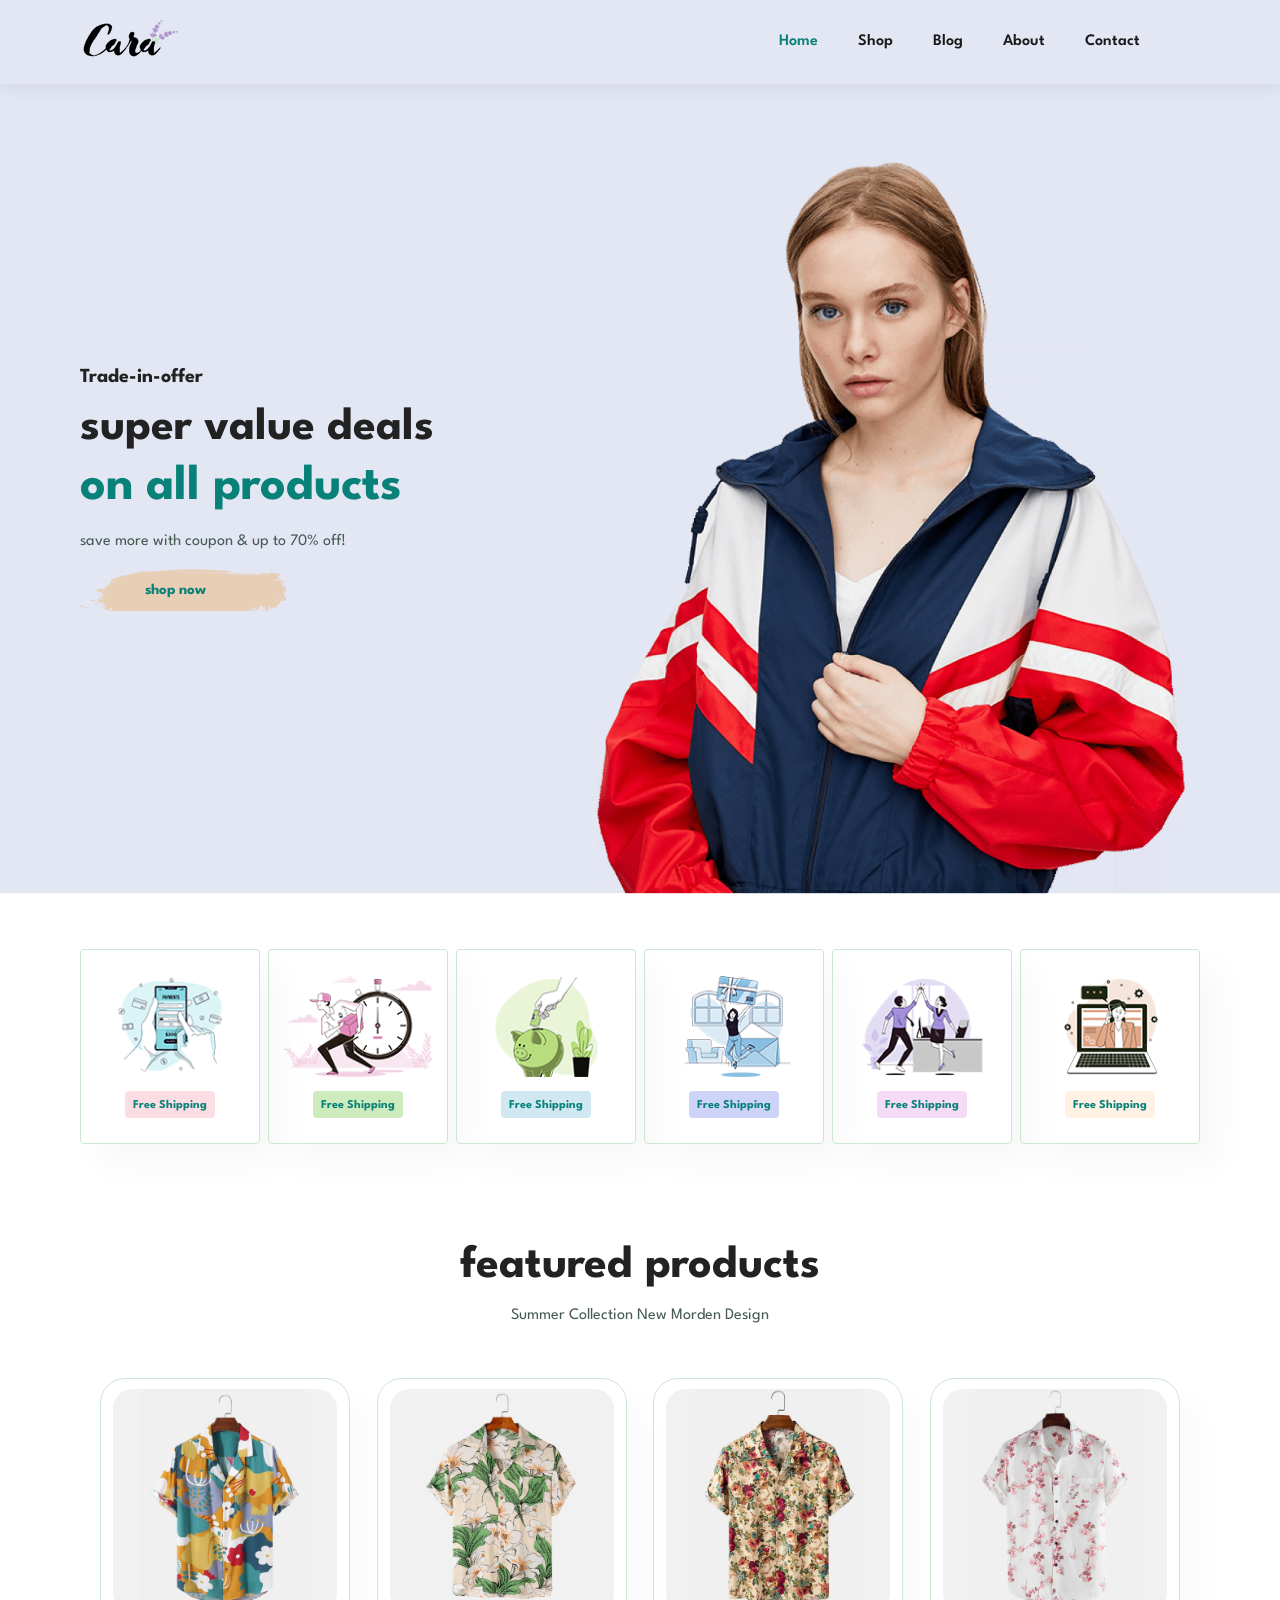
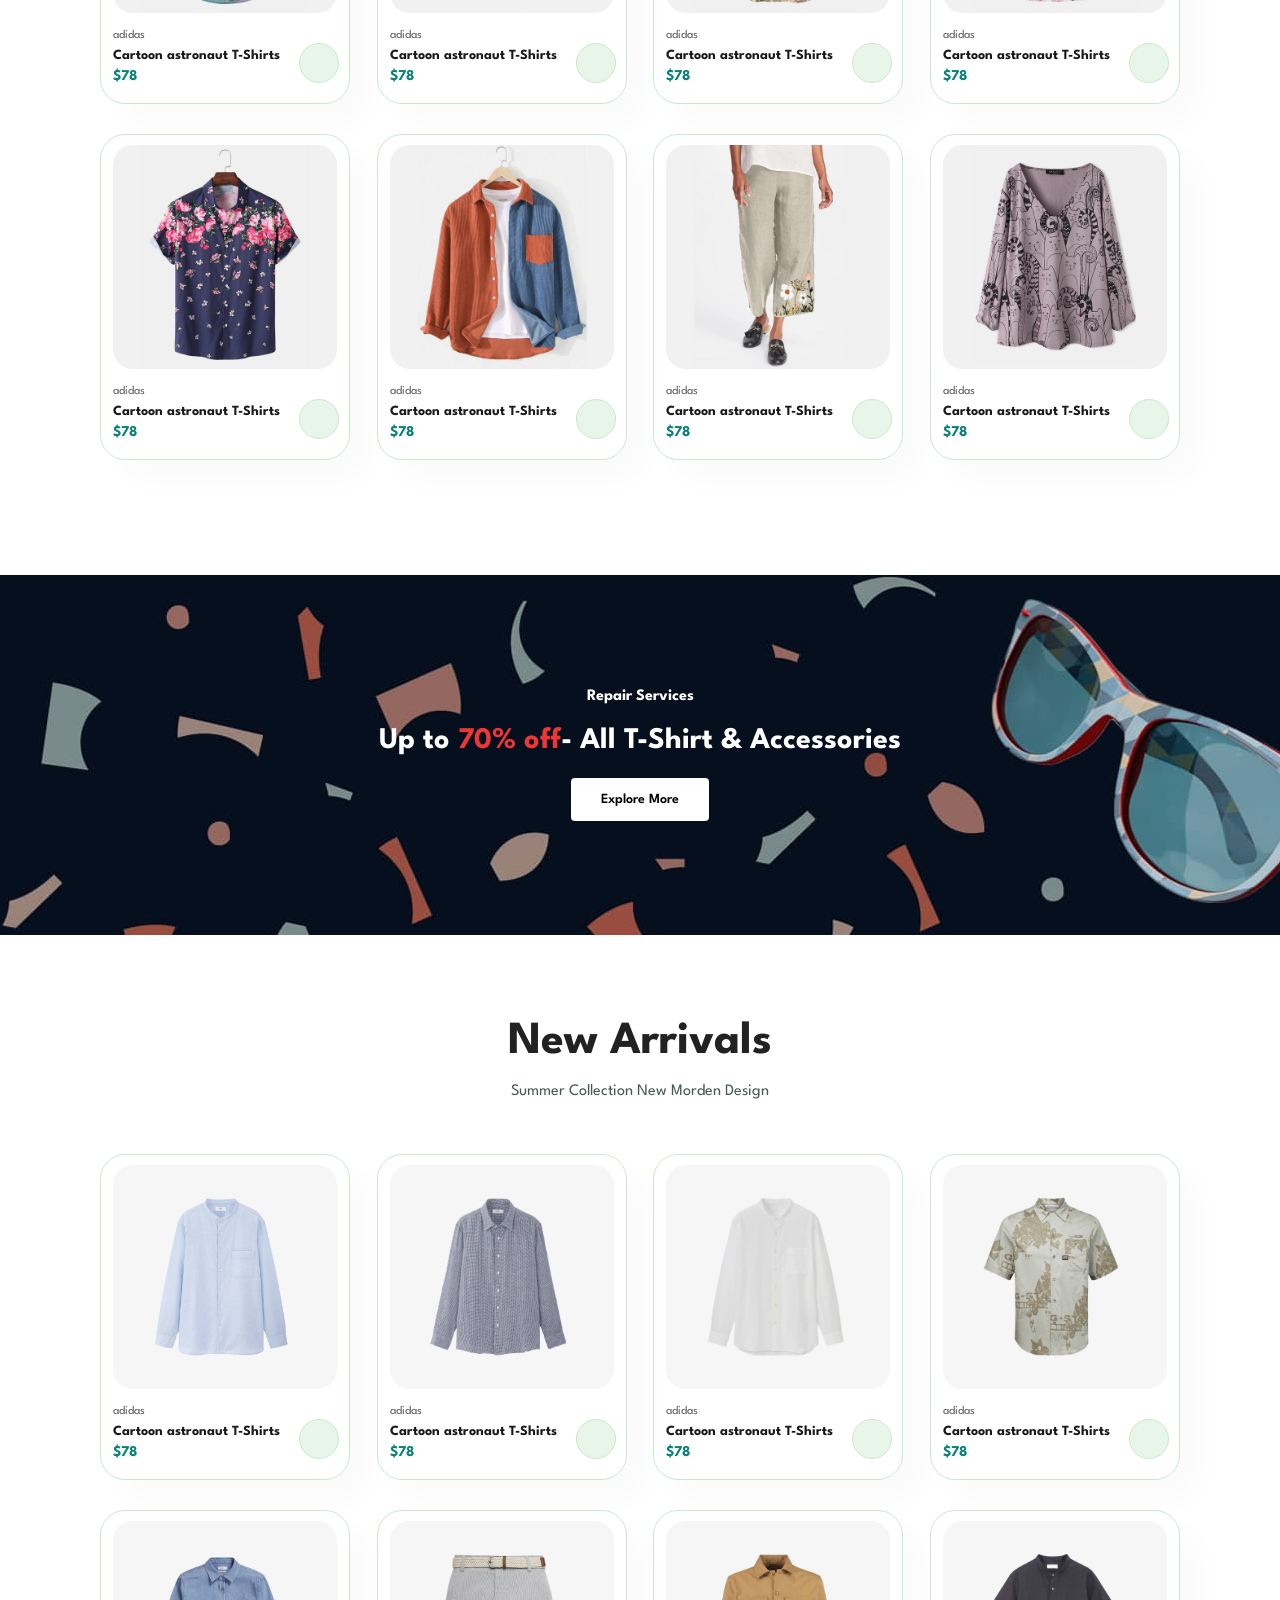
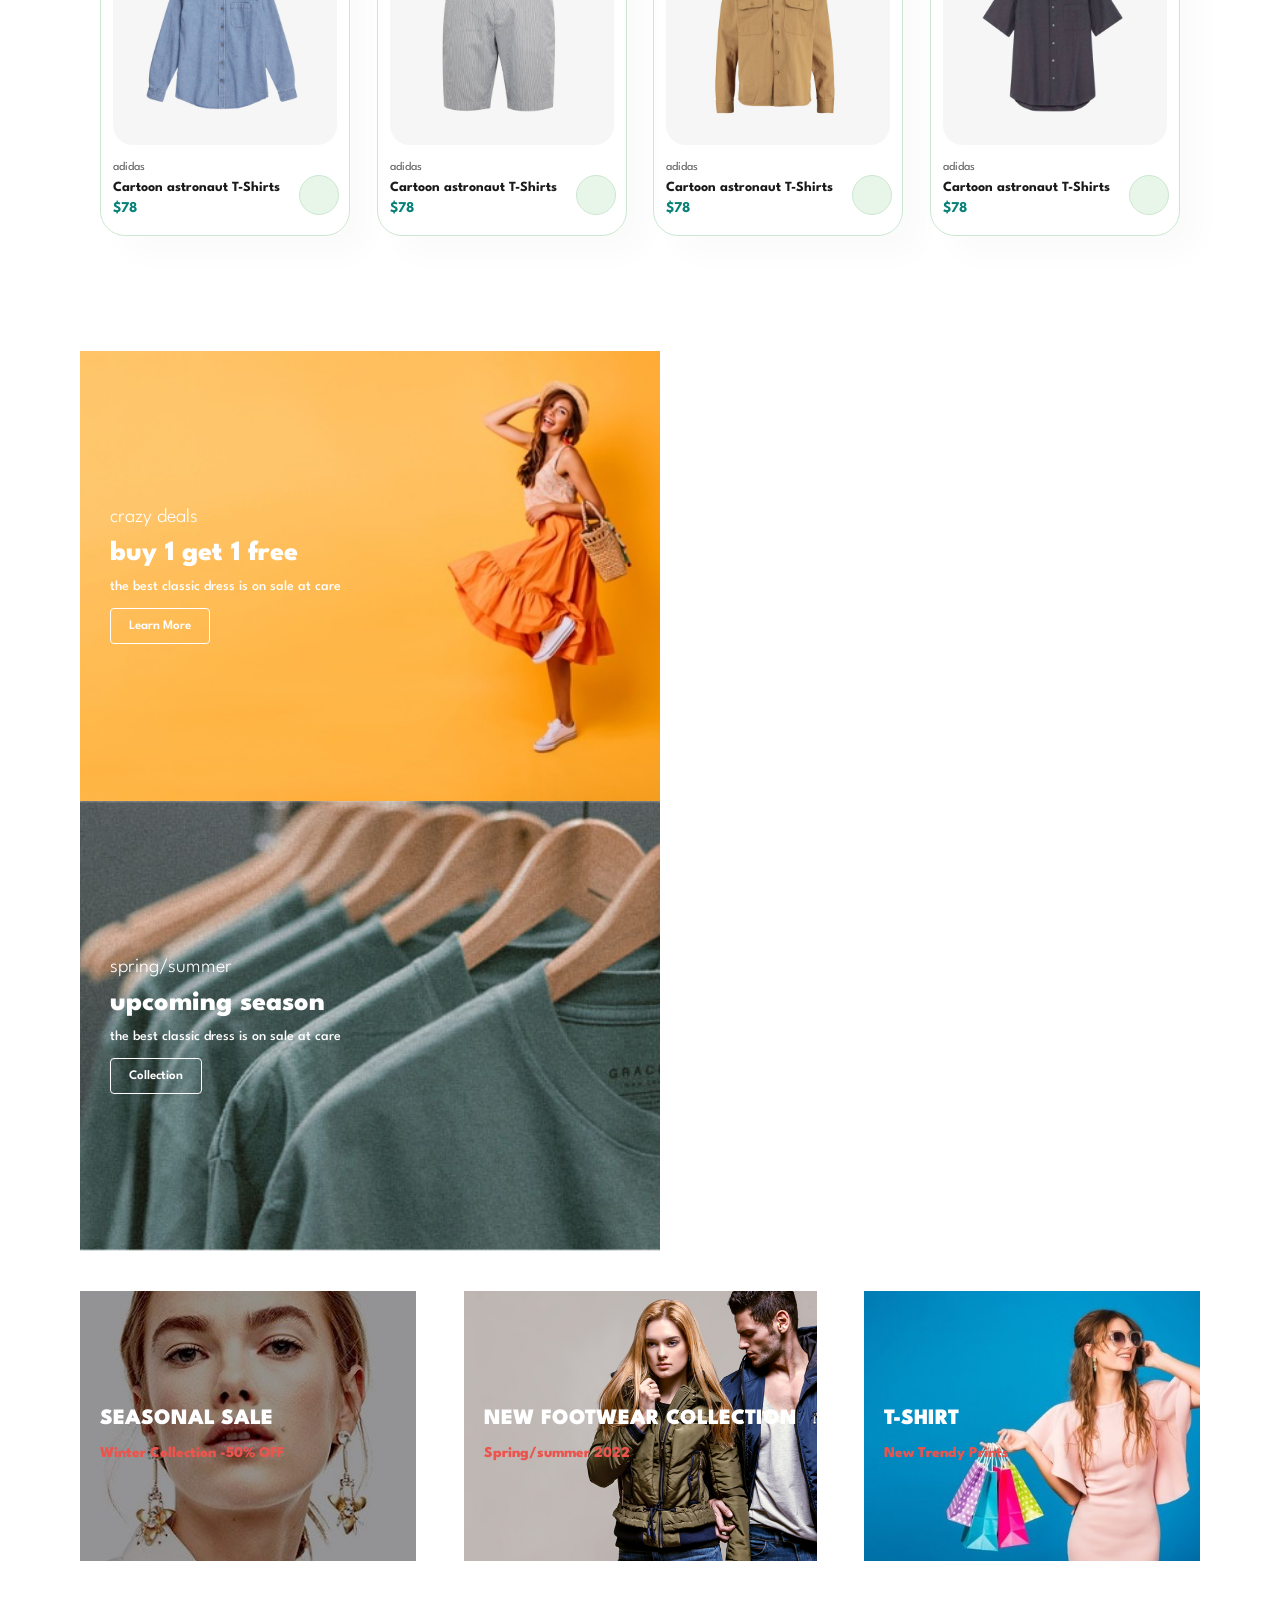
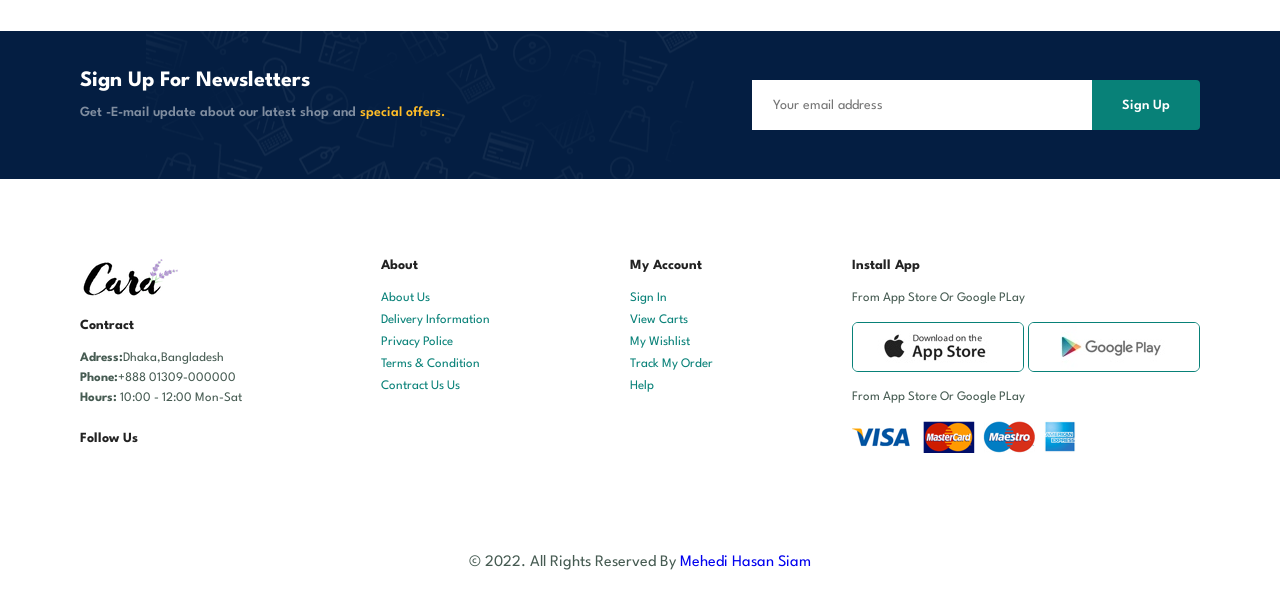
<file: index.html>
<!DOCTYPE html>
<html lang="en">
  
<head>
  <meta charset="UTF-8" />
  <meta http-equiv="X-UA-Compatible" content="IE=edge" />
  <meta name="viewport" content="width=device-width, initial-scale=1.0" />
  <title>E-commerce Website</title>
  <!--CSS LINK-->
  <link rel="stylesheet" href="style.css" />
  <!--RESPONSIVE  LINK-->
  <link rel="stylesheet" href="responsive.css" />

  <!--FONT AWESOME LINK-->
  <link rel="stylesheet" href="https://unicons.iconscout.com/release/v4.0.0/css/line.css" />
</head>

<body>
  <header id="header">       
    <div class="header--logo">
      <a href="#"><img src="img/logo.png" alt="logo-images" /></a>
    </div>

    <div>
      <ul id="navbar">
        <li><a class="active" href="index.html">Home</a></li>
        <li><a href="shop.html">Shop</a></li>
        <li><a href="blog.html">Blog</a></li>
        <li><a href="about.html">About</a></li>
        <li><a href="contact.html">Contact</a></li>
        <li>
          <a id="lg-bag" href="cart.html">
            <i class="uil uil-shopping-bag"></i>
          </a>
        </li>

        <a id="close" href="#"><i class="uil uil-times"></i> </a>
      </ul>
    </div>

    <div id="mobile">
      <a href="cart.html"> <i class="uil uil-shopping-bag"></i> </a>
      <i id="bar" class="uil uil-align-right"></i>
    </div>
  </header>

  <main>
    <section id="hero">
      <h4>Trade-in-offer</h4>
      <h2>super value deals</h2>
      <h1>on all products</h1>
      <p>save more with coupon & up to 70% off!</p>
      <button type="button">shop now</button>
    </section>

    <section id="feature" class="section-p1">
      <div class="fe-box">
        <img src="img/features/f1.png" alt="feature images" />
        <h6>Free Shipping</h6> 
      </div>

      <div class="fe-box">
        <img src="img/features/f2.png" alt="feature images" />
        <h6>Free Shipping</h6>
      </div>

      <div class="fe-box">
        <img src="img/features/f3.png" alt="feature images" />
        <h6>Free Shipping</h6>
      </div>

      <div class="fe-box">
        <img src="img/features/f4.png" alt="feature images" />
        <h6>Free Shipping</h6>
      </div>

      <div class="fe-box">
        <img src="img/features/f5.png" alt="feature images" />
        <h6>Free Shipping</h6>
      </div>

      <div class="fe-box">
        <img src="img/features/f6.png" alt="feature images" />
        <h6>Free Shipping</h6>
      </div>
    </section>

    <section id="product1" class="section-p1">
      <h2>featured products</h2>
      <p>Summer Collection New Morden Design</p>
      <div class="pro-container">
        <div class="pro">
          <img src="img/products/f1.jpg" alt="product images" />

          <div class="des">
            <span>adidas</span>
            <h5>Cartoon astronaut T-Shirts</h5>

            <div class="star">
              <i class="uil uil-star"></i>
              <i class="uil uil-star"></i>
              <i class="uil uil-star"></i>
              <i class="uil uil-star"></i>
              <i class="uil uil-star"></i>
            </div>

            <h4>$78</h4>
          </div>

          <a href="#"> <i class="uil uil-shopping-cart-alt cart"></i> </a>
        </div>

        <div class="pro">
          <img src="img/products/f2.jpg" alt="product images" />

          <div class="des">
            <span>adidas</span>
            <h5>Cartoon astronaut T-Shirts</h5>

            <div class="star">
              <i class="uil uil-star"></i>
              <i class="uil uil-star"></i>
              <i class="uil uil-star"></i>
              <i class="uil uil-star"></i>
              <i class="uil uil-star"></i>
            </div>

            <h4>$78</h4>
          </div>

          <a href="#"> <i class="uil uil-shopping-cart-alt cart"></i> </a>
        </div>

        <div class="pro">
          <img src="img/products/f3.jpg" alt="product images" />

          <div class="des">
            <span>adidas</span>
            <h5>Cartoon astronaut T-Shirts</h5>

            <div class="star">
              <i class="uil uil-star"></i>
              <i class="uil uil-star"></i>
              <i class="uil uil-star"></i>
              <i class="uil uil-star"></i>
              <i class="uil uil-star"></i>
            </div>

            <h4>$78</h4>
          </div>

          <a href="#"> <i class="uil uil-shopping-cart-alt cart"></i> </a>
        </div>

        <div class="pro">
          <img src="img/products/f4.jpg" alt="product images" />

          <div class="des">
            <span>adidas</span>
            <h5>Cartoon astronaut T-Shirts</h5>

            <div class="star">
              <i class="uil uil-star"></i>
              <i class="uil uil-star"></i>
              <i class="uil uil-star"></i>
              <i class="uil uil-star"></i>
              <i class="uil uil-star"></i>
            </div>

            <h4>$78</h4>
          </div>

          <a href="#"> <i class="uil uil-shopping-cart-alt cart"></i> </a>
        </div>

        <div class="pro">
          <img src="img/products/f5.jpg" alt="product images" />

          <div class="des">
            <span>adidas</span>
            <h5>Cartoon astronaut T-Shirts</h5>

            <div class="star">
              <i class="uil uil-star"></i>
              <i class="uil uil-star"></i>
              <i class="uil uil-star"></i>
              <i class="uil uil-star"></i>
              <i class="uil uil-star"></i>
            </div>

            <h4>$78</h4>
          </div>

          <a href="#"> <i class="uil uil-shopping-cart-alt cart"></i> </a>
        </div>

        <div class="pro">
          <img src="img/products/f6.jpg" alt="product images" />

          <div class="des">
            <span>adidas</span>
            <h5>Cartoon astronaut T-Shirts</h5>

            <div class="star">
              <i class="uil uil-star"></i>
              <i class="uil uil-star"></i>
              <i class="uil uil-star"></i>
              <i class="uil uil-star"></i>
              <i class="uil uil-star"></i>
            </div>

            <h4>$78</h4>
          </div>

          <a href="#"> <i class="uil uil-shopping-cart-alt cart"></i> </a>
        </div>

        <div class="pro">
          <img src="img/products/f7.jpg" alt="product images" />

          <div class="des">
            <span>adidas</span>
            <h5>Cartoon astronaut T-Shirts</h5>

            <div class="star">
              <i class="uil uil-star"></i>
              <i class="uil uil-star"></i>
              <i class="uil uil-star"></i>
              <i class="uil uil-star"></i>
              <i class="uil uil-star"></i>
            </div>

            <h4>$78</h4>
          </div>

          <a href="#"> <i class="uil uil-shopping-cart-alt cart"></i> </a>
        </div>

        <div class="pro">
          <img src="img/products/f8.jpg" alt="product images" />

          <div class="des">
            <span>adidas</span>
            <h5>Cartoon astronaut T-Shirts</h5>

            <div class="star">
              <i class="uil uil-star"></i>
              <i class="uil uil-star"></i>
              <i class="uil uil-star"></i>
              <i class="uil uil-star"></i>
              <i class="uil uil-star"></i>
            </div>

            <h4>$78</h4>
          </div>

          <a href="#"> <i class="uil uil-shopping-cart-alt cart"></i> </a>
        </div>
      </div>
    </section>

    <section id="banner" class="section-m1">
      <h4>Repair Services</h4>
      <h2>Up to <span>70% off</span>- All T-Shirt & Accessories</h2>
      <button type="button" class="normal">Explore More</button>
    </section>

    <section id="product1" class="section-p1">
      <h2>New Arrivals</h2>
      <p>Summer Collection New Morden Design</p>
      <div class="pro-container">
        <div class="pro">
          <img src="img/products/n1.jpg" alt="product images" />

          <div class="des">
            <span>adidas</span>
            <h5>Cartoon astronaut T-Shirts</h5>

            <div class="star">
              <i class="uil uil-star"></i>
              <i class="uil uil-star"></i>
              <i class="uil uil-star"></i>
              <i class="uil uil-star"></i>
              <i class="uil uil-star"></i>
            </div>

            <h4>$78</h4>
          </div>

          <a href="#"> <i class="uil uil-shopping-cart-alt cart"></i> </a>
        </div>

        <div class="pro">
          <img src="img/products/n2.jpg" alt="product images" />

          <div class="des">
            <span>adidas</span>
            <h5>Cartoon astronaut T-Shirts</h5>

            <div class="star">
              <i class="uil uil-star"></i>
              <i class="uil uil-star"></i>
              <i class="uil uil-star"></i>
              <i class="uil uil-star"></i>
              <i class="uil uil-star"></i>
            </div>

            <h4>$78</h4>
          </div>

          <a href="#"> <i class="uil uil-shopping-cart-alt cart"></i> </a>
        </div>

        <div class="pro">
          <img src="img/products/n3.jpg" alt="product images" />

          <div class="des">
            <span>adidas</span>
            <h5>Cartoon astronaut T-Shirts</h5>

            <div class="star">
              <i class="uil uil-star"></i>
              <i class="uil uil-star"></i>
              <i class="uil uil-star"></i>
              <i class="uil uil-star"></i>
              <i class="uil uil-star"></i>
            </div>

            <h4>$78</h4>
          </div>

          <a href="#"> <i class="uil uil-shopping-cart-alt cart"></i> </a>
        </div>

        <div class="pro">
          <img src="img/products/n4.jpg" alt="product images" />

          <div class="des">
            <span>adidas</span>
            <h5>Cartoon astronaut T-Shirts</h5>

            <div class="star">
              <i class="uil uil-star"></i>
              <i class="uil uil-star"></i>
              <i class="uil uil-star"></i>
              <i class="uil uil-star"></i>
              <i class="uil uil-star"></i>
            </div>

            <h4>$78</h4>
          </div>

          <a href="#"> <i class="uil uil-shopping-cart-alt cart"></i> </a>
        </div>

        <div class="pro">
          <img src="img/products/n5.jpg" alt="product images" />

          <div class="des">
            <span>adidas</span>
            <h5>Cartoon astronaut T-Shirts</h5>

            <div class="star">
              <i class="uil uil-star"></i>
              <i class="uil uil-star"></i>
              <i class="uil uil-star"></i>
              <i class="uil uil-star"></i>
              <i class="uil uil-star"></i>
            </div>

            <h4>$78</h4>
          </div>

          <a href="#"> <i class="uil uil-shopping-cart-alt cart"></i> </a>
        </div>

        <div class="pro">
          <img src="img/products/n6.jpg" alt="product images" />

          <div class="des">
            <span>adidas</span>
            <h5>Cartoon astronaut T-Shirts</h5>

            <div class="star">
              <i class="uil uil-star"></i>
              <i class="uil uil-star"></i>
              <i class="uil uil-star"></i>
              <i class="uil uil-star"></i>
              <i class="uil uil-star"></i>
            </div>

            <h4>$78</h4>
          </div>

          <a href="#"> <i class="uil uil-shopping-cart-alt cart"></i> </a>
        </div>

        <div class="pro">
          <img src="img/products/n7.jpg" alt="product images" />

          <div class="des">
            <span>adidas</span>
            <h5>Cartoon astronaut T-Shirts</h5>

            <div class="star">
              <i class="uil uil-star"></i>
              <i class="uil uil-star"></i>
              <i class="uil uil-star"></i>
              <i class="uil uil-star"></i>
              <i class="uil uil-star"></i>
            </div>

            <h4>$78</h4>
          </div>

          <a href="#"> <i class="uil uil-shopping-cart-alt cart"></i> </a>
        </div>

        <div class="pro">
          <img src="img/products/n8.jpg" alt="product images" />

          <div class="des">
            <span>adidas</span>
            <h5>Cartoon astronaut T-Shirts</h5>

            <div class="star">
              <i class="uil uil-star"></i>
              <i class="uil uil-star"></i>
              <i class="uil uil-star"></i>
              <i class="uil uil-star"></i>
              <i class="uil uil-star"></i>
            </div>

            <h4>$78</h4>
          </div>

          <a href="#"> <i class="uil uil-shopping-cart-alt cart"></i> </a>
        </div>
      </div>
    </section>

    <section id="sm-banner" class="section-p1">
      <div class="banner-box">
        <h4>crazy deals</h4>
        <h2>buy 1 get 1 free</h2>
        <span>the best classic dress is on sale at care</span>
        <button type="button" class="white">Learn More</button>
      </div>

      <div class="banner-box banner-box2">
        <h4>spring/summer</h4>
        <h2>upcoming season</h2>
        <span>the best classic dress is on sale at care</span>
        <button type="button" class="white">Collection</button>
      </div>
    </section>

    <section id="banner3">
      <div class="banner-box">
        <h2>SEASONAL SALE</h2>
        <h3>Winter Collection -50% OFF</h3>
      </div>

      <div class="banner-box banner-box2">
        <h2>NEW FOOTWEAR COLLECTION</h2>
        <h3>Spring/summer 2022</h3>
      </div>

      <div class="banner-box banner-box3">
        <h2>T-SHIRT</h2>
        <h3>New Trendy Prints</h3>
      </div>
    </section>

    <section id="newsletter" class="section-p1 section-m1">
      <div class="newstext">
        <h4>Sign Up For Newsletters</h4>
        <p>
          Get -E-mail update about our latest shop and
          <span>special offers.</span>
        </p>
      </div>

      <div class="form">
        <input type="text" name="" id="" placeholder="Your email address" />
        <button type="button" class="normal">Sign Up</button>
      </div>
    </section>
  </main>

  <footer class="section-p1">
    <div class="col">
      <img class="logo" src="img/logo.png" alt="" />
      <h4>Contract</h4>
      <p><strong>Adress:</strong>Dhaka,Bangladesh</p>
      <p><strong>Phone:</strong>+888 01309-000000</p>
      <p><strong>Hours: </strong>10:00 - 12:00 Mon-Sat</p>

      <div class="follow">
        <h4>Follow Us</h4>

        <div class="icon">
          <i class="uil uil-facebook-f"></i>
          <i class="uil uil-instagram-alt"></i>
          <i class="uil uil-twitter"></i>
          <i class="uil uil-youtube"></i>
        </div>
      </div>
    </div>

    <div class="col">
      <h4>About</h4>
      <a href="#">About Us</a>
      <a href="#">Delivery Information</a>
      <a href="#">Privacy Police</a>
      <a href="#">Terms & Condition</a>
      <a href="#">Contract Us Us</a>
    </div>

    <div class="col">
      <h4>My Account</h4>
      <a href="#">Sign In</a>
      <a href="#">View Carts</a>
      <a href="#">My Wishlist</a>
      <a href="#">Track My Order</a>
      <a href="#">Help</a>
    </div>

    <div class="col install">
      <h4>Install App</h4>
      <p>From App Store Or Google PLay</p>
      <div class="row">
        <img src="img/pay/app.jpg" alt="" />
        <img src="img/pay/play.jpg" alt="" />
      </div>

      <p>From App Store Or Google PLay</p>
      <img src="img/pay/pay.png" alt="" />
    </div>
  </footer>

  <div class="copyright">
    <p> © 2022. All Rights Reserved By <a href="https://programmer-siam.netlify.app/">Mehedi Hasan Siam</a></p>
  </div>

  <!--JS LINK-->
  <script src="script.js"></script>
</body>

</html>
</file>
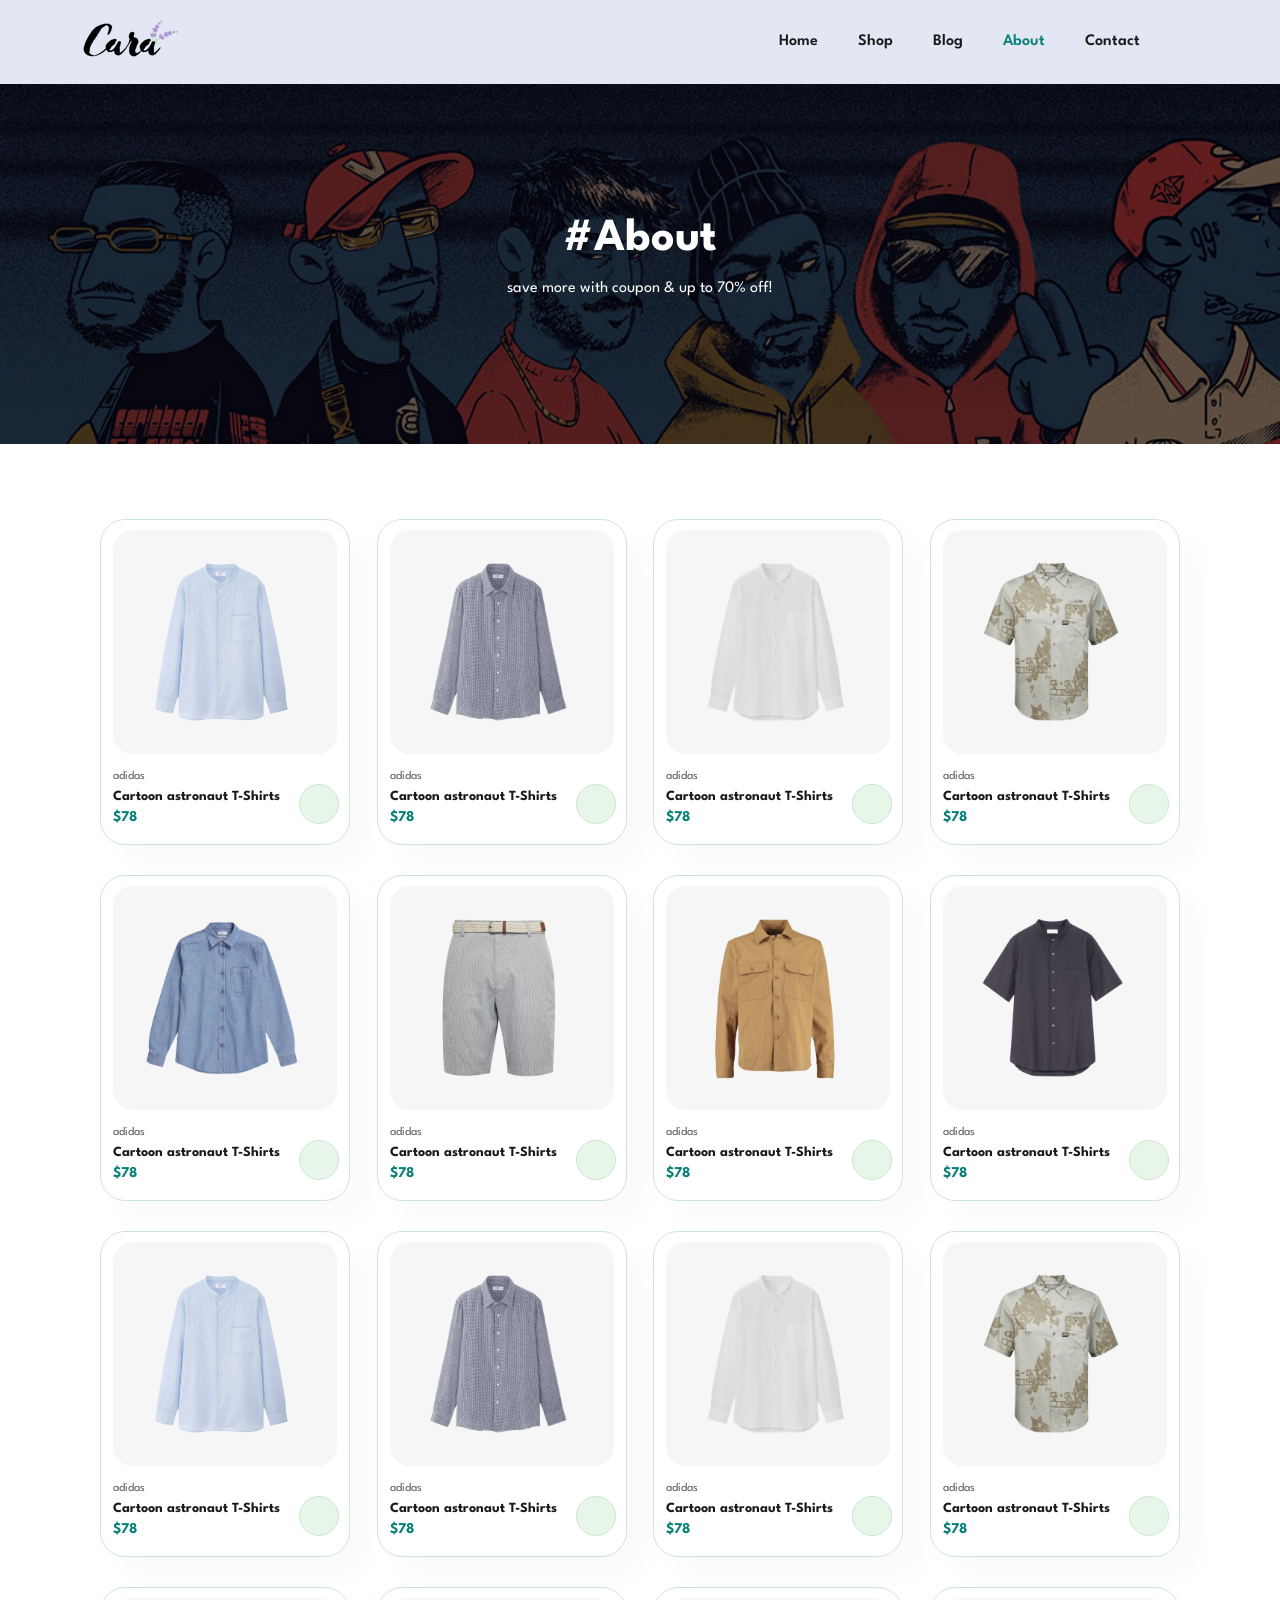
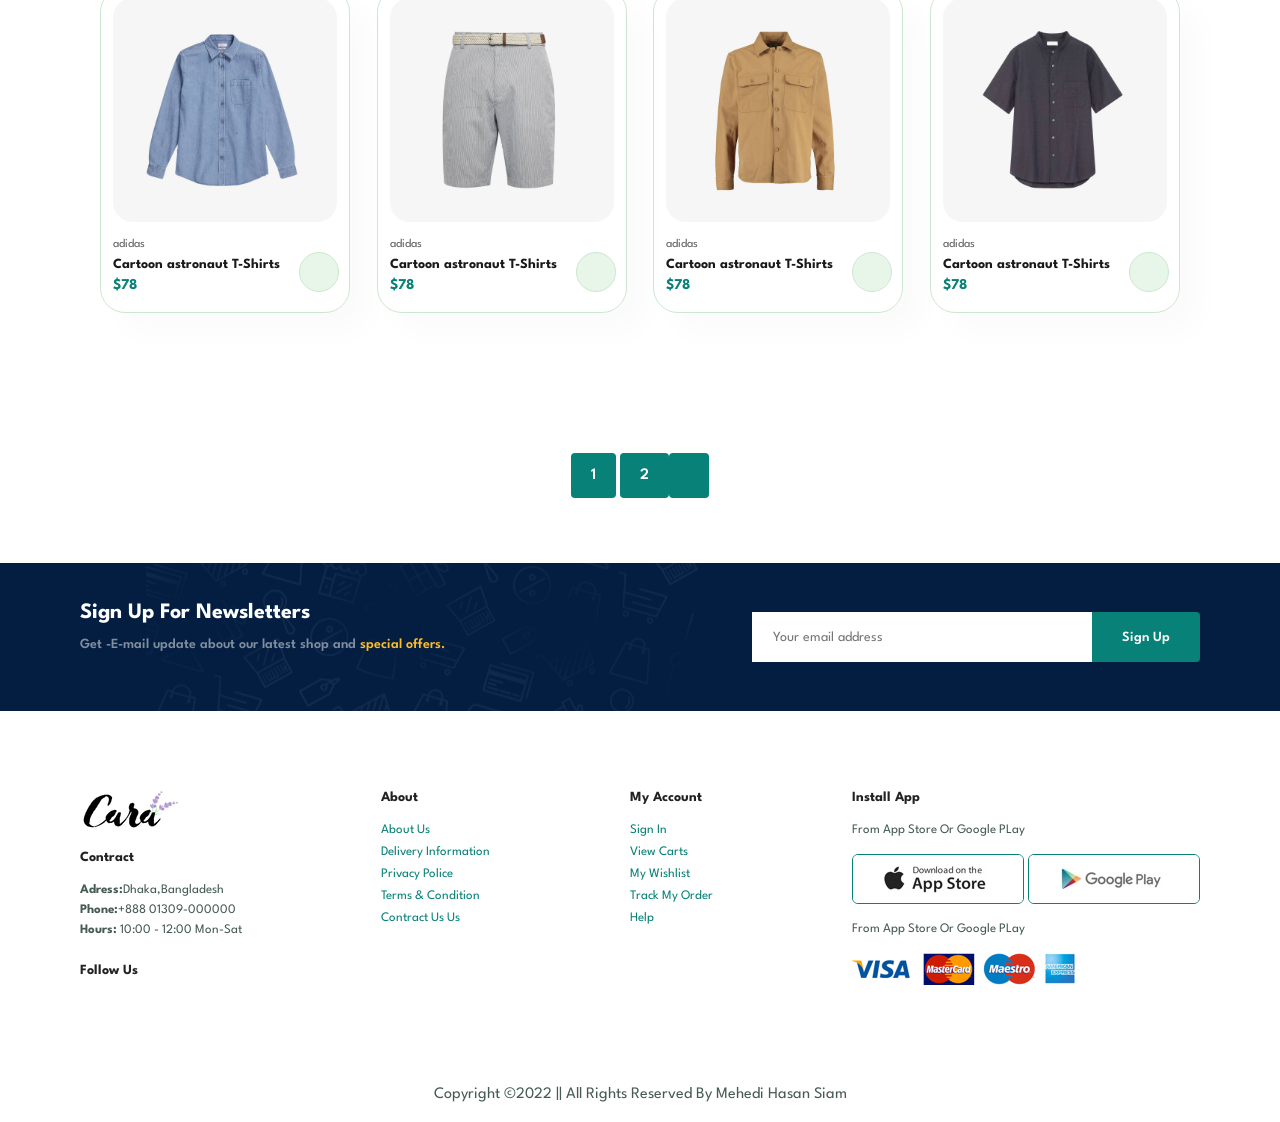
<file: about.html>
<!DOCTYPE html>
<html lang="en">
  <head>
    <meta charset="UTF-8" />
    <meta http-equiv="X-UA-Compatible" content="IE=edge" />
    <meta name="viewport" content="width=device-width, initial-scale=1.0" />
    <title>E-commerce Website</title>
    <!--CSS LINK-->
    <link rel="stylesheet" href="style.css" />
    <!--RESPONSIVE  LINK-->
    <link rel="stylesheet" href="responsive.css" />

    <!--FONT AWESOME LINK-->
    <link
      rel="stylesheet"
      href="https://unicons.iconscout.com/release/v4.0.0/css/line.css"
    />
  </head>

  <body>
    <header id="header">
      <div class="header--logo">
        <a href="#"><img src="img/logo.png" alt="logo-images" /></a>
      </div>

      <div>
        <ul id="navbar">
          <li><a  href="index.html">Home</a></li>
          <li><a href="shop.html">Shop</a></li>
          <li><a href="blog.html">Blog</a></li>
          <li><a class="active" href="about.html">About</a></li>
          <li><a href="contact.html">Contact</a></li>
          <li>
            <a id="lg-bag" href="cart.html">
              <i class="uil uil-shopping-bag"></i>
            </a>
          </li>

          <a id="close" href="#"><i class="uil uil-times"></i> </a>
        </ul>
      </div>

      <div id="mobile">
        <a href="cart.html"> <i class="uil uil-shopping-bag"></i> </a>
        <i id="bar" class="uil uil-align-right"></i>
      </div>
    </header>

    <main>
      <section id="page-header">
        <h2>#About</h2>

        <p>save more with coupon & up to 70% off!</p>
      </section>

      <section id="product1" class="section-p1">
        <div class="pro-container">
          <div class="pro">
            <img src="img/products/n1.jpg" alt="product images" />

            <div class="des">
              <span>adidas</span>
              <h5>Cartoon astronaut T-Shirts</h5>

              <div class="star">
                <i class="uil uil-star"></i>
                <i class="uil uil-star"></i>
                <i class="uil uil-star"></i>
                <i class="uil uil-star"></i>
                <i class="uil uil-star"></i>
              </div>

              <h4>$78</h4>
            </div>

            <a href="#"> <i class="uil uil-shopping-cart-alt cart"></i> </a>
          </div>

          <div class="pro">
            <img src="img/products/n2.jpg" alt="product images" />

            <div class="des">
              <span>adidas</span>
              <h5>Cartoon astronaut T-Shirts</h5>

              <div class="star">
                <i class="uil uil-star"></i>
                <i class="uil uil-star"></i>
                <i class="uil uil-star"></i>
                <i class="uil uil-star"></i>
                <i class="uil uil-star"></i>
              </div>

              <h4>$78</h4>
            </div>

            <a href="#"> <i class="uil uil-shopping-cart-alt cart"></i> </a>
          </div>

          <div class="pro">
            <img src="img/products/n3.jpg" alt="product images" />

            <div class="des">
              <span>adidas</span>
              <h5>Cartoon astronaut T-Shirts</h5>

              <div class="star">
                <i class="uil uil-star"></i>
                <i class="uil uil-star"></i>
                <i class="uil uil-star"></i>
                <i class="uil uil-star"></i>
                <i class="uil uil-star"></i>
              </div>

              <h4>$78</h4>
            </div>

            <a href="#"> <i class="uil uil-shopping-cart-alt cart"></i> </a>
          </div>

          <div class="pro">
            <img src="img/products/n4.jpg" alt="product images" />

            <div class="des">
              <span>adidas</span>
              <h5>Cartoon astronaut T-Shirts</h5>

              <div class="star">
                <i class="uil uil-star"></i>
                <i class="uil uil-star"></i>
                <i class="uil uil-star"></i>
                <i class="uil uil-star"></i>
                <i class="uil uil-star"></i>
              </div>

              <h4>$78</h4>
            </div>

            <a href="#"> <i class="uil uil-shopping-cart-alt cart"></i> </a>
          </div>

          <div class="pro">
            <img src="img/products/n5.jpg" alt="product images" />

            <div class="des">
              <span>adidas</span>
              <h5>Cartoon astronaut T-Shirts</h5>

              <div class="star">
                <i class="uil uil-star"></i>
                <i class="uil uil-star"></i>
                <i class="uil uil-star"></i>
                <i class="uil uil-star"></i>
                <i class="uil uil-star"></i>
              </div>

              <h4>$78</h4>
            </div>

            <a href="#"> <i class="uil uil-shopping-cart-alt cart"></i> </a>
          </div>

          <div class="pro">
            <img src="img/products/n6.jpg" alt="product images" />

            <div class="des">
              <span>adidas</span>
              <h5>Cartoon astronaut T-Shirts</h5>

              <div class="star">
                <i class="uil uil-star"></i>
                <i class="uil uil-star"></i>
                <i class="uil uil-star"></i>
                <i class="uil uil-star"></i>
                <i class="uil uil-star"></i>
              </div>

              <h4>$78</h4>
            </div>

            <a href="#"> <i class="uil uil-shopping-cart-alt cart"></i> </a>
          </div>

          <div class="pro">
            <img src="img/products/n7.jpg" alt="product images" />

            <div class="des">
              <span>adidas</span>
              <h5>Cartoon astronaut T-Shirts</h5>

              <div class="star">
                <i class="uil uil-star"></i>
                <i class="uil uil-star"></i>
                <i class="uil uil-star"></i>
                <i class="uil uil-star"></i>
                <i class="uil uil-star"></i>
              </div>

              <h4>$78</h4>
            </div>

            <a href="#"> <i class="uil uil-shopping-cart-alt cart"></i> </a>
          </div>

          <div class="pro">
            <img src="img/products/n8.jpg" alt="product images" />

            <div class="des">
              <span>adidas</span>
              <h5>Cartoon astronaut T-Shirts</h5>

              <div class="star">
                <i class="uil uil-star"></i>
                <i class="uil uil-star"></i>
                <i class="uil uil-star"></i>
                <i class="uil uil-star"></i>
                <i class="uil uil-star"></i>
              </div>

              <h4>$78</h4>
            </div>

            <a href="#"> <i class="uil uil-shopping-cart-alt cart"></i> </a>
          </div>

          <div class="pro">
            <img src="img/products/n1.jpg" alt="product images" />

            <div class="des">
              <span>adidas</span>
              <h5>Cartoon astronaut T-Shirts</h5>

              <div class="star">
                <i class="uil uil-star"></i>
                <i class="uil uil-star"></i>
                <i class="uil uil-star"></i>
                <i class="uil uil-star"></i>
                <i class="uil uil-star"></i>
              </div>

              <h4>$78</h4>
            </div>

            <a href="#"> <i class="uil uil-shopping-cart-alt cart"></i> </a>
          </div>

          <div class="pro">
            <img src="img/products/n2.jpg" alt="product images" />

            <div class="des">
              <span>adidas</span>
              <h5>Cartoon astronaut T-Shirts</h5>

              <div class="star">
                <i class="uil uil-star"></i>
                <i class="uil uil-star"></i>
                <i class="uil uil-star"></i>
                <i class="uil uil-star"></i>
                <i class="uil uil-star"></i>
              </div>

              <h4>$78</h4>
            </div>

            <a href="#"> <i class="uil uil-shopping-cart-alt cart"></i> </a>
          </div>

          <div class="pro">
            <img src="img/products/n3.jpg" alt="product images" />

            <div class="des">
              <span>adidas</span>
              <h5>Cartoon astronaut T-Shirts</h5>

              <div class="star">
                <i class="uil uil-star"></i>
                <i class="uil uil-star"></i>
                <i class="uil uil-star"></i>
                <i class="uil uil-star"></i>
                <i class="uil uil-star"></i>
              </div>

              <h4>$78</h4>
            </div>

            <a href="#"> <i class="uil uil-shopping-cart-alt cart"></i> </a>
          </div>

          <div class="pro">
            <img src="img/products/n4.jpg" alt="product images" />

            <div class="des">
              <span>adidas</span>
              <h5>Cartoon astronaut T-Shirts</h5>

              <div class="star">
                <i class="uil uil-star"></i>
                <i class="uil uil-star"></i>
                <i class="uil uil-star"></i>
                <i class="uil uil-star"></i>
                <i class="uil uil-star"></i>
              </div>

              <h4>$78</h4>
            </div>

            <a href="#"> <i class="uil uil-shopping-cart-alt cart"></i> </a>
          </div>

          <div class="pro">
            <img src="img/products/n5.jpg" alt="product images" />

            <div class="des">
              <span>adidas</span>
              <h5>Cartoon astronaut T-Shirts</h5>

              <div class="star">
                <i class="uil uil-star"></i>
                <i class="uil uil-star"></i>
                <i class="uil uil-star"></i>
                <i class="uil uil-star"></i>
                <i class="uil uil-star"></i>
              </div>

              <h4>$78</h4>
            </div>

            <a href="#"> <i class="uil uil-shopping-cart-alt cart"></i> </a>
          </div>

          <div class="pro">
            <img src="img/products/n6.jpg" alt="product images" />

            <div class="des">
              <span>adidas</span>
              <h5>Cartoon astronaut T-Shirts</h5>

              <div class="star">
                <i class="uil uil-star"></i>
                <i class="uil uil-star"></i>
                <i class="uil uil-star"></i>
                <i class="uil uil-star"></i>
                <i class="uil uil-star"></i>
              </div>

              <h4>$78</h4>
            </div>

            <a href="#"> <i class="uil uil-shopping-cart-alt cart"></i> </a>
          </div>

          <div class="pro">
            <img src="img/products/n7.jpg" alt="product images" />

            <div class="des">
              <span>adidas</span>
              <h5>Cartoon astronaut T-Shirts</h5>

              <div class="star">
                <i class="uil uil-star"></i>
                <i class="uil uil-star"></i>
                <i class="uil uil-star"></i>
                <i class="uil uil-star"></i>
                <i class="uil uil-star"></i>
              </div>

              <h4>$78</h4>
            </div>

            <a href="#"> <i class="uil uil-shopping-cart-alt cart"></i> </a>
          </div>

          <div class="pro">
            <img src="img/products/n8.jpg" alt="product images" />

            <div class="des">
              <span>adidas</span>
              <h5>Cartoon astronaut T-Shirts</h5>

              <div class="star">
                <i class="uil uil-star"></i>
                <i class="uil uil-star"></i>
                <i class="uil uil-star"></i>
                <i class="uil uil-star"></i>
                <i class="uil uil-star"></i>
              </div>

              <h4>$78</h4>
            </div>

            <a href="#"> <i class="uil uil-shopping-cart-alt cart"></i> </a>
          </div>
        </div>
      </section>

      <section id="pagination" class="section-p1 section-m1">
        <a href="#">1</a>
        <a href="#">2</a>
        <a href="#"> <i class="uil uil-arrow-right"></i> </a>
      </section>

      <section id="newsletter" class="section-p1 section-m1">
        <div class="newstext">
          <h4>Sign Up For Newsletters</h4>
          <p>
            Get -E-mail update about our latest shop and
            <span>special offers.</span>
          </p>
        </div>

        <div class="form">
          <input type="text" name="" id="" placeholder="Your email address" />
          <button type="button" class="normal">Sign Up</button>
        </div>
      </section>
    </main>

    <footer class="section-p1">
      <div class="col">
        <img class="logo" src="img/logo.png" alt="" />
        <h4>Contract</h4>
        <p><strong>Adress:</strong>Dhaka,Bangladesh</p>
        <p><strong>Phone:</strong>+888 01309-000000</p>
        <p><strong>Hours: </strong>10:00 - 12:00 Mon-Sat</p>

        <div class="follow">
          <h4>Follow Us</h4>

          <div class="icon">
            <i class="uil uil-facebook-f"></i>
            <i class="uil uil-instagram-alt"></i>
            <i class="uil uil-twitter"></i>
            <i class="uil uil-youtube"></i>
          </div>
        </div>
      </div>

      <div class="col">
        <h4>About</h4>
        <a href="#">About Us</a>
        <a href="#">Delivery Information</a>
        <a href="#">Privacy Police</a>
        <a href="#">Terms & Condition</a>
        <a href="#">Contract Us Us</a>
      </div>

      <div class="col">
        <h4>My Account</h4>
        <a href="#">Sign In</a>
        <a href="#">View Carts</a>
        <a href="#">My Wishlist</a>
        <a href="#">Track My Order</a>
        <a href="#">Help</a>
      </div>

      <div class="col install">
        <h4>Install App</h4>
        <p>From App Store Or Google PLay</p>
        <div class="row">
          <img src="img/pay/app.jpg" alt="" />
          <img src="img/pay/play.jpg" alt="" />
        </div>

        <p>From App Store Or Google PLay</p>
        <img src="img/pay/pay.png" alt="" />
      </div>
    </footer>

    <div class="copyright">
      <p>Copyright ©2022 || All Rights Reserved By Mehedi Hasan Siam</p>
    </div>

    <!--JS LINK-->
    <script src="script.js"></script>
  </body>
</html>
</file>
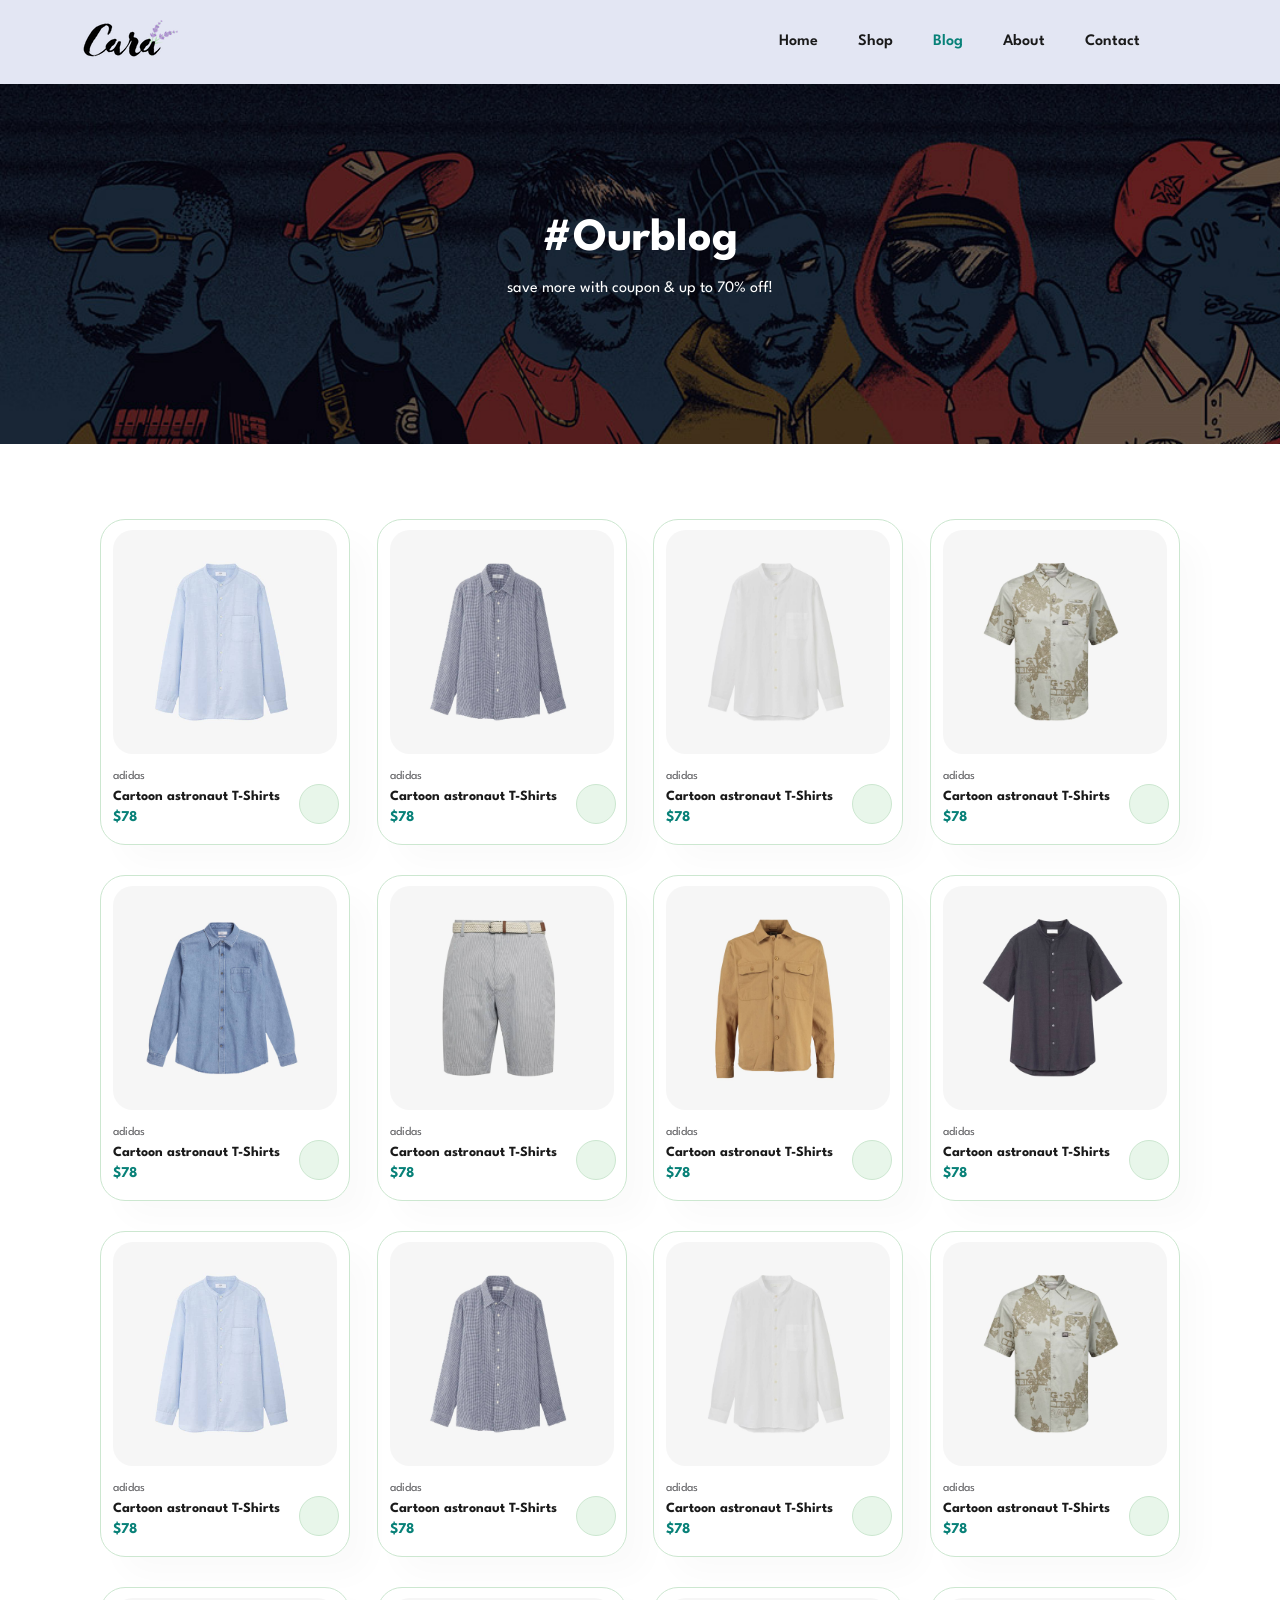
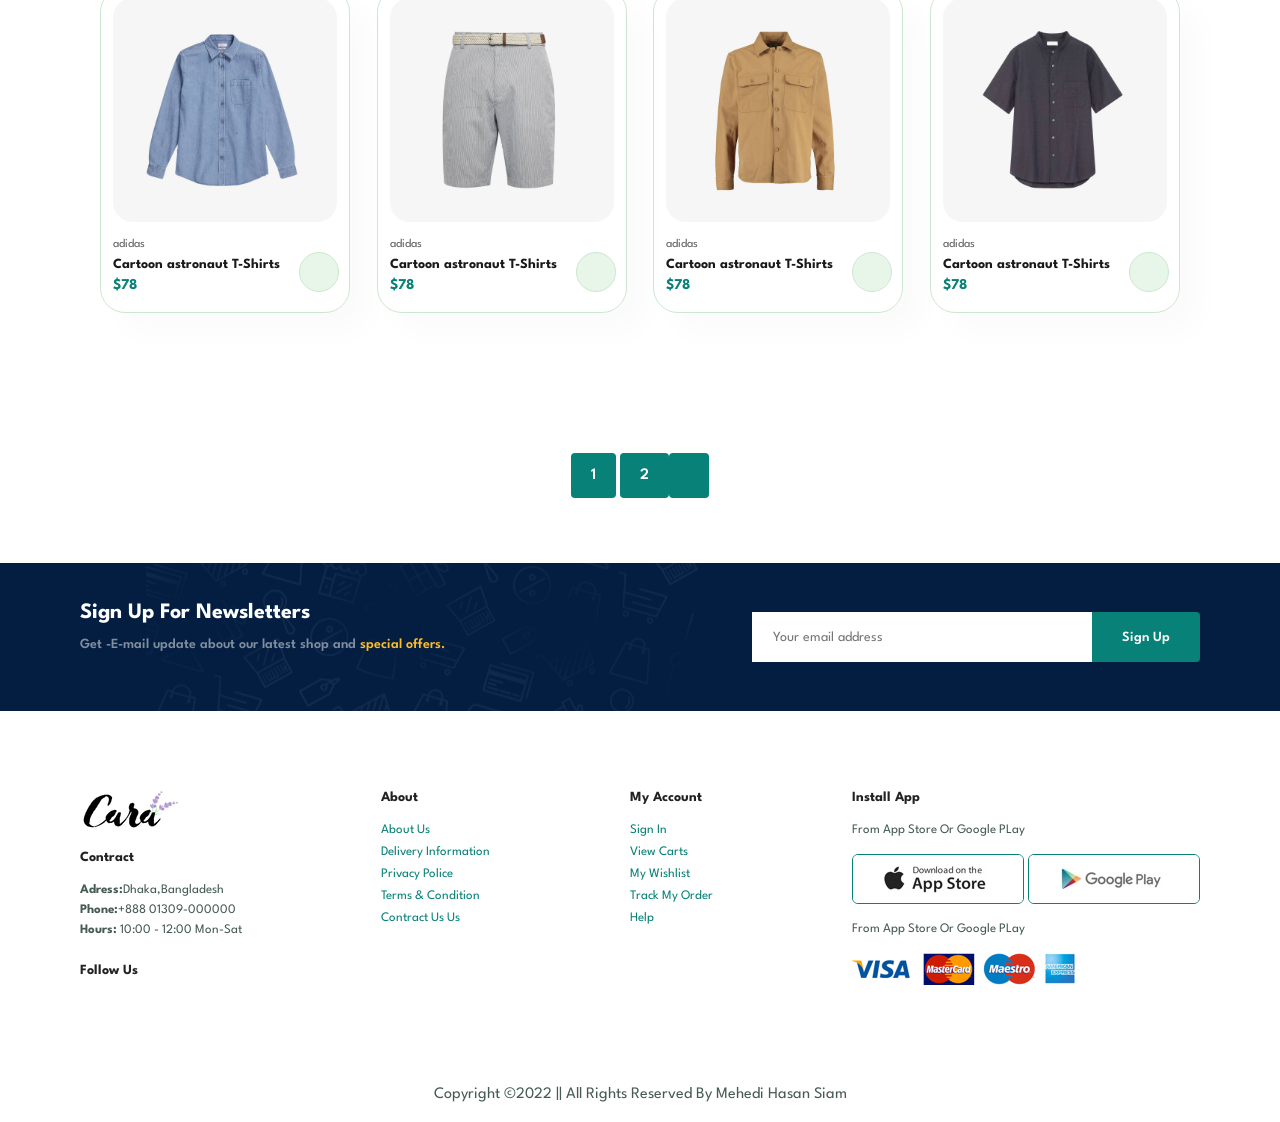
<file: blog.html>
<!DOCTYPE html>
<html lang="en">
  <head>
    <meta charset="UTF-8" />
    <meta http-equiv="X-UA-Compatible" content="IE=edge" />
    <meta name="viewport" content="width=device-width, initial-scale=1.0" />
    <title>E-commerce Website</title>
    <!--CSS LINK-->
    <link rel="stylesheet" href="style.css" />
    <!--RESPONSIVE  LINK-->
    <link rel="stylesheet" href="responsive.css" />

    <!--FONT AWESOME LINK-->
    <link
      rel="stylesheet"
      href="https://unicons.iconscout.com/release/v4.0.0/css/line.css"
    />
  </head>

  <body>
    <header id="header">
      <div class="header--logo">
        <a href="#"><img src="img/logo.png" alt="logo-images" /></a>
      </div>

      <div>
        <ul id="navbar">
          <li><a href="index.html">Home</a></li>
          <li><a href="shop.html">Shop</a></li>
          <li><a class="active" href="blog.html">Blog</a></li>
          <li><a href="about.html">About</a></li>
          <li><a href="contact.html">Contact</a></li>
          <li>
            <a id="lg-bag" href="cart.html">
              <i class="uil uil-shopping-bag"></i>
            </a>
          </li>

          <a id="close" href="#"><i class="uil uil-times"></i> </a>
        </ul>
      </div>

      <div id="mobile">
        <a href="cart.html"> <i class="uil uil-shopping-bag"></i> </a>
        <i id="bar" class="uil uil-align-right"></i>
      </div>
    </header>

    <main>
      <section id="page-header">
        <h2>#Ourblog</h2>

        <p>save more with coupon & up to 70% off!</p>
      </section>

      <section id="product1" class="section-p1">
        <div class="pro-container">
          <div class="pro">
            <img src="img/products/n1.jpg" alt="product images" />

            <div class="des">
              <span>adidas</span>
              <h5>Cartoon astronaut T-Shirts</h5>

              <div class="star">
                <i class="uil uil-star"></i>
                <i class="uil uil-star"></i>
                <i class="uil uil-star"></i>
                <i class="uil uil-star"></i>
                <i class="uil uil-star"></i>
              </div>

              <h4>$78</h4>
            </div>

            <a href="#"> <i class="uil uil-shopping-cart-alt cart"></i> </a>
          </div>

          <div class="pro">
            <img src="img/products/n2.jpg" alt="product images" />

            <div class="des">
              <span>adidas</span>
              <h5>Cartoon astronaut T-Shirts</h5>

              <div class="star">
                <i class="uil uil-star"></i>
                <i class="uil uil-star"></i>
                <i class="uil uil-star"></i>
                <i class="uil uil-star"></i>
                <i class="uil uil-star"></i>
              </div>

              <h4>$78</h4>
            </div>

            <a href="#"> <i class="uil uil-shopping-cart-alt cart"></i> </a>
          </div>

          <div class="pro">
            <img src="img/products/n3.jpg" alt="product images" />

            <div class="des">
              <span>adidas</span>
              <h5>Cartoon astronaut T-Shirts</h5>

              <div class="star">
                <i class="uil uil-star"></i>
                <i class="uil uil-star"></i>
                <i class="uil uil-star"></i>
                <i class="uil uil-star"></i>
                <i class="uil uil-star"></i>
              </div>

              <h4>$78</h4>
            </div>

            <a href="#"> <i class="uil uil-shopping-cart-alt cart"></i> </a>
          </div>

          <div class="pro">
            <img src="img/products/n4.jpg" alt="product images" />

            <div class="des">
              <span>adidas</span>
              <h5>Cartoon astronaut T-Shirts</h5>

              <div class="star">
                <i class="uil uil-star"></i>
                <i class="uil uil-star"></i>
                <i class="uil uil-star"></i>
                <i class="uil uil-star"></i>
                <i class="uil uil-star"></i>
              </div>

              <h4>$78</h4>
            </div>

            <a href="#"> <i class="uil uil-shopping-cart-alt cart"></i> </a>
          </div>

          <div class="pro">
            <img src="img/products/n5.jpg" alt="product images" />

            <div class="des">
              <span>adidas</span>
              <h5>Cartoon astronaut T-Shirts</h5>

              <div class="star">
                <i class="uil uil-star"></i>
                <i class="uil uil-star"></i>
                <i class="uil uil-star"></i>
                <i class="uil uil-star"></i>
                <i class="uil uil-star"></i>
              </div>

              <h4>$78</h4>
            </div>

            <a href="#"> <i class="uil uil-shopping-cart-alt cart"></i> </a>
          </div>

          <div class="pro">
            <img src="img/products/n6.jpg" alt="product images" />

            <div class="des">
              <span>adidas</span>
              <h5>Cartoon astronaut T-Shirts</h5>

              <div class="star">
                <i class="uil uil-star"></i>
                <i class="uil uil-star"></i>
                <i class="uil uil-star"></i>
                <i class="uil uil-star"></i>
                <i class="uil uil-star"></i>
              </div>

              <h4>$78</h4>
            </div>

            <a href="#"> <i class="uil uil-shopping-cart-alt cart"></i> </a>
          </div>

          <div class="pro">
            <img src="img/products/n7.jpg" alt="product images" />

            <div class="des">
              <span>adidas</span>
              <h5>Cartoon astronaut T-Shirts</h5>

              <div class="star">
                <i class="uil uil-star"></i>
                <i class="uil uil-star"></i>
                <i class="uil uil-star"></i>
                <i class="uil uil-star"></i>
                <i class="uil uil-star"></i>
              </div>

              <h4>$78</h4>
            </div>

            <a href="#"> <i class="uil uil-shopping-cart-alt cart"></i> </a>
          </div>

          <div class="pro">
            <img src="img/products/n8.jpg" alt="product images" />

            <div class="des">
              <span>adidas</span>
              <h5>Cartoon astronaut T-Shirts</h5>

              <div class="star">
                <i class="uil uil-star"></i>
                <i class="uil uil-star"></i>
                <i class="uil uil-star"></i>
                <i class="uil uil-star"></i>
                <i class="uil uil-star"></i>
              </div>

              <h4>$78</h4>
            </div>

            <a href="#"> <i class="uil uil-shopping-cart-alt cart"></i> </a>
          </div>

          <div class="pro">
            <img src="img/products/n1.jpg" alt="product images" />

            <div class="des">
              <span>adidas</span>
              <h5>Cartoon astronaut T-Shirts</h5>

              <div class="star">
                <i class="uil uil-star"></i>
                <i class="uil uil-star"></i>
                <i class="uil uil-star"></i>
                <i class="uil uil-star"></i>
                <i class="uil uil-star"></i>
              </div>

              <h4>$78</h4>
            </div>

            <a href="#"> <i class="uil uil-shopping-cart-alt cart"></i> </a>
          </div>

          <div class="pro">
            <img src="img/products/n2.jpg" alt="product images" />

            <div class="des">
              <span>adidas</span>
              <h5>Cartoon astronaut T-Shirts</h5>

              <div class="star">
                <i class="uil uil-star"></i>
                <i class="uil uil-star"></i>
                <i class="uil uil-star"></i>
                <i class="uil uil-star"></i>
                <i class="uil uil-star"></i>
              </div>

              <h4>$78</h4>
            </div>

            <a href="#"> <i class="uil uil-shopping-cart-alt cart"></i> </a>
          </div>

          <div class="pro">
            <img src="img/products/n3.jpg" alt="product images" />

            <div class="des">
              <span>adidas</span>
              <h5>Cartoon astronaut T-Shirts</h5>

              <div class="star">
                <i class="uil uil-star"></i>
                <i class="uil uil-star"></i>
                <i class="uil uil-star"></i>
                <i class="uil uil-star"></i>
                <i class="uil uil-star"></i>
              </div>

              <h4>$78</h4>
            </div>

            <a href="#"> <i class="uil uil-shopping-cart-alt cart"></i> </a>
          </div>

          <div class="pro">
            <img src="img/products/n4.jpg" alt="product images" />

            <div class="des">
              <span>adidas</span>
              <h5>Cartoon astronaut T-Shirts</h5>

              <div class="star">
                <i class="uil uil-star"></i>
                <i class="uil uil-star"></i>
                <i class="uil uil-star"></i>
                <i class="uil uil-star"></i>
                <i class="uil uil-star"></i>
              </div>

              <h4>$78</h4>
            </div>

            <a href="#"> <i class="uil uil-shopping-cart-alt cart"></i> </a>
          </div>

          <div class="pro">
            <img src="img/products/n5.jpg" alt="product images" />

            <div class="des">
              <span>adidas</span>
              <h5>Cartoon astronaut T-Shirts</h5>

              <div class="star">
                <i class="uil uil-star"></i>
                <i class="uil uil-star"></i>
                <i class="uil uil-star"></i>
                <i class="uil uil-star"></i>
                <i class="uil uil-star"></i>
              </div>

              <h4>$78</h4>
            </div>

            <a href="#"> <i class="uil uil-shopping-cart-alt cart"></i> </a>
          </div>

          <div class="pro">
            <img src="img/products/n6.jpg" alt="product images" />

            <div class="des">
              <span>adidas</span>
              <h5>Cartoon astronaut T-Shirts</h5>

              <div class="star">
                <i class="uil uil-star"></i>
                <i class="uil uil-star"></i>
                <i class="uil uil-star"></i>
                <i class="uil uil-star"></i>
                <i class="uil uil-star"></i>
              </div>

              <h4>$78</h4>
            </div>

            <a href="#"> <i class="uil uil-shopping-cart-alt cart"></i> </a>
          </div>

          <div class="pro">
            <img src="img/products/n7.jpg" alt="product images" />

            <div class="des">
              <span>adidas</span>
              <h5>Cartoon astronaut T-Shirts</h5>

              <div class="star">
                <i class="uil uil-star"></i>
                <i class="uil uil-star"></i>
                <i class="uil uil-star"></i>
                <i class="uil uil-star"></i>
                <i class="uil uil-star"></i>
              </div>

              <h4>$78</h4>
            </div>

            <a href="#"> <i class="uil uil-shopping-cart-alt cart"></i> </a>
          </div>

          <div class="pro">
            <img src="img/products/n8.jpg" alt="product images" />

            <div class="des">
              <span>adidas</span>
              <h5>Cartoon astronaut T-Shirts</h5>

              <div class="star">
                <i class="uil uil-star"></i>
                <i class="uil uil-star"></i>
                <i class="uil uil-star"></i>
                <i class="uil uil-star"></i>
                <i class="uil uil-star"></i>
              </div>

              <h4>$78</h4>
            </div>

            <a href="#"> <i class="uil uil-shopping-cart-alt cart"></i> </a>
          </div>
        </div>
      </section>

      <section id="pagination" class="section-p1 section-m1">
        <a href="#">1</a>
        <a href="#">2</a>
        <a href="#"> <i class="uil uil-arrow-right"></i> </a>
      </section>

      <section id="newsletter" class="section-p1 section-m1">
        <div class="newstext">
          <h4>Sign Up For Newsletters</h4>
          <p>
            Get -E-mail update about our latest shop and
            <span>special offers.</span>
          </p>
        </div>

        <div class="form">
          <input type="text" name="" id="" placeholder="Your email address" />
          <button type="button" class="normal">Sign Up</button>
        </div>
      </section>
    </main>

    <footer class="section-p1">
      <div class="col">
        <img class="logo" src="img/logo.png" alt="" />
        <h4>Contract</h4>
        <p><strong>Adress:</strong>Dhaka,Bangladesh</p>
        <p><strong>Phone:</strong>+888 01309-000000</p>
        <p><strong>Hours: </strong>10:00 - 12:00 Mon-Sat</p>

        <div class="follow">
          <h4>Follow Us</h4>

          <div class="icon">
            <i class="uil uil-facebook-f"></i>
            <i class="uil uil-instagram-alt"></i>
            <i class="uil uil-twitter"></i>
            <i class="uil uil-youtube"></i>
          </div>
        </div>
      </div>

      <div class="col">
        <h4>About</h4>
        <a href="#">About Us</a>
        <a href="#">Delivery Information</a>
        <a href="#">Privacy Police</a>
        <a href="#">Terms & Condition</a>
        <a href="#">Contract Us Us</a>
      </div>

      <div class="col">
        <h4>My Account</h4>
        <a href="#">Sign In</a>
        <a href="#">View Carts</a>
        <a href="#">My Wishlist</a>
        <a href="#">Track My Order</a>
        <a href="#">Help</a>
      </div>

      <div class="col install">
        <h4>Install App</h4>
        <p>From App Store Or Google PLay</p>
        <div class="row">
          <img src="img/pay/app.jpg" alt="" />
          <img src="img/pay/play.jpg" alt="" />
        </div>

        <p>From App Store Or Google PLay</p>
        <img src="img/pay/pay.png" alt="" />
      </div>
    </footer>

    <div class="copyright">
      <p>Copyright ©2022 || All Rights Reserved By Mehedi Hasan Siam</p>
    </div>

    <!--JS LINK-->
    <script src="script.js"></script>
  </body>
</html>
</file>
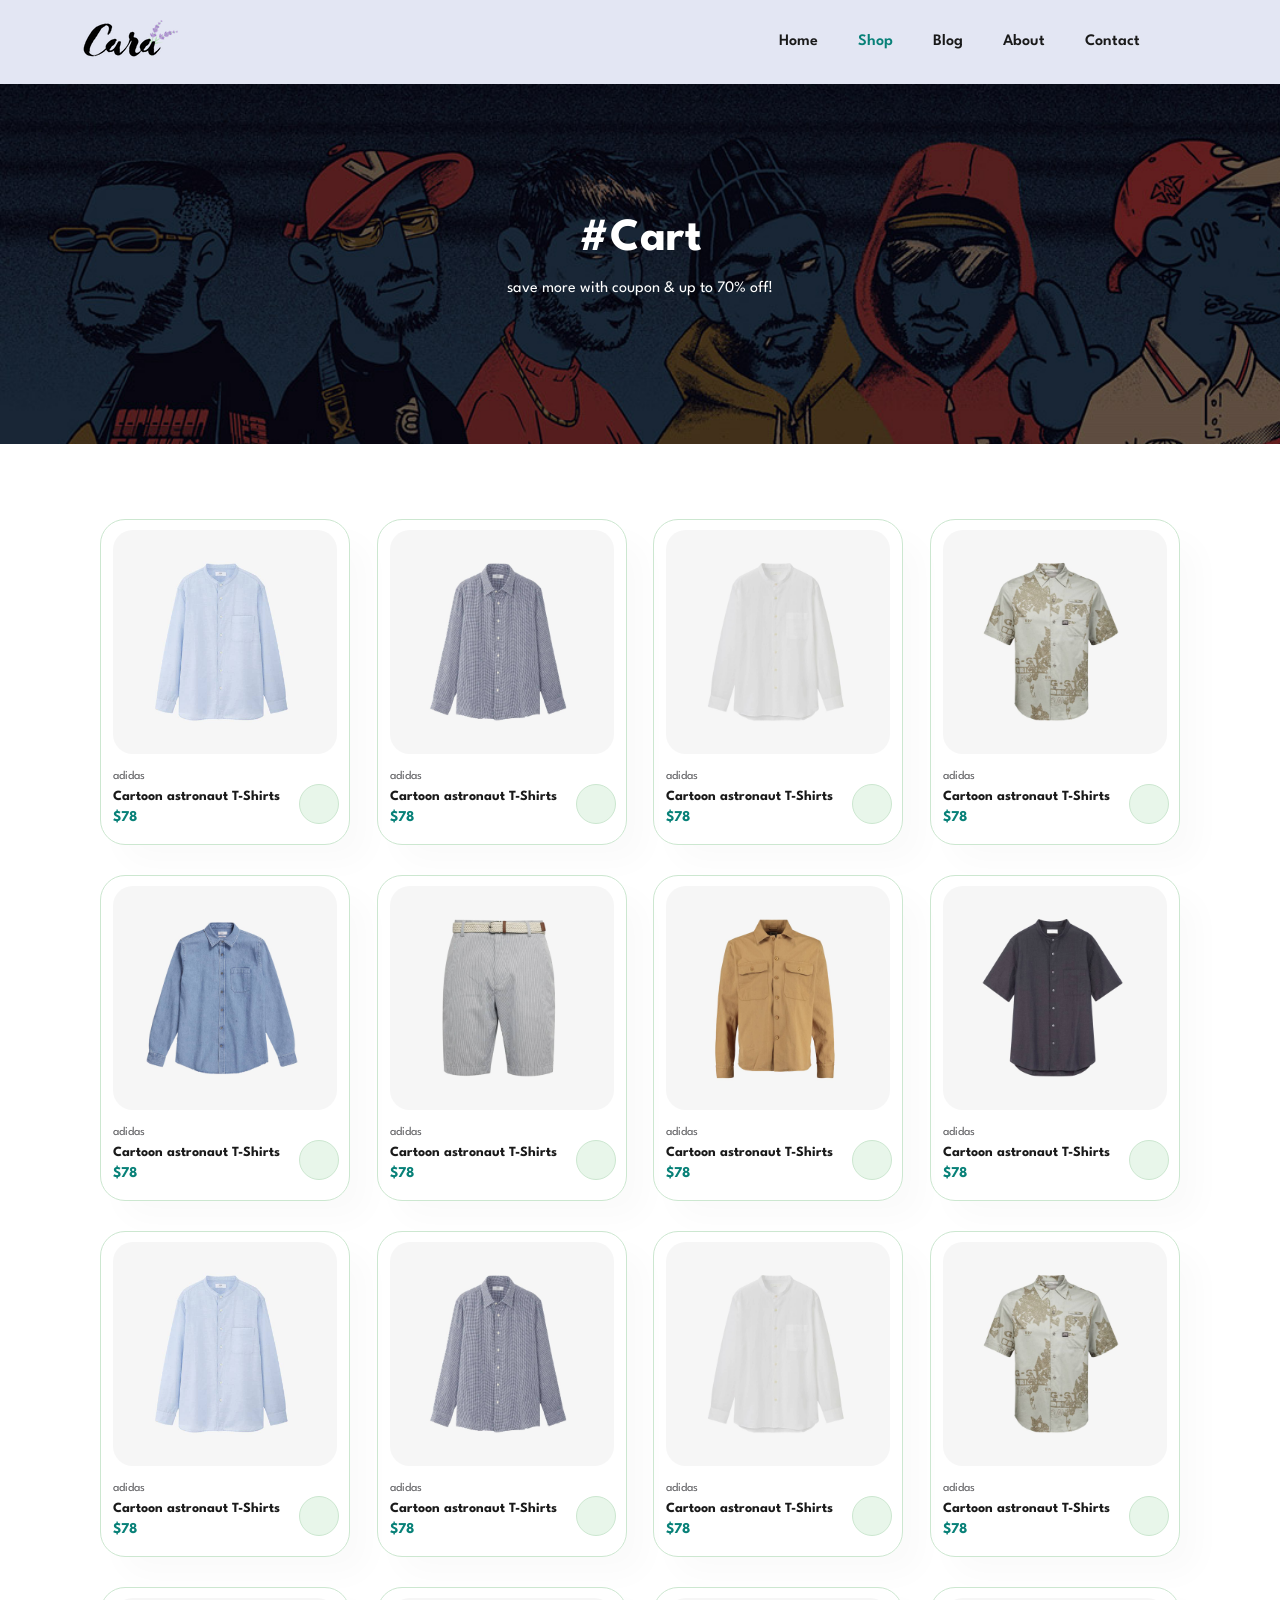
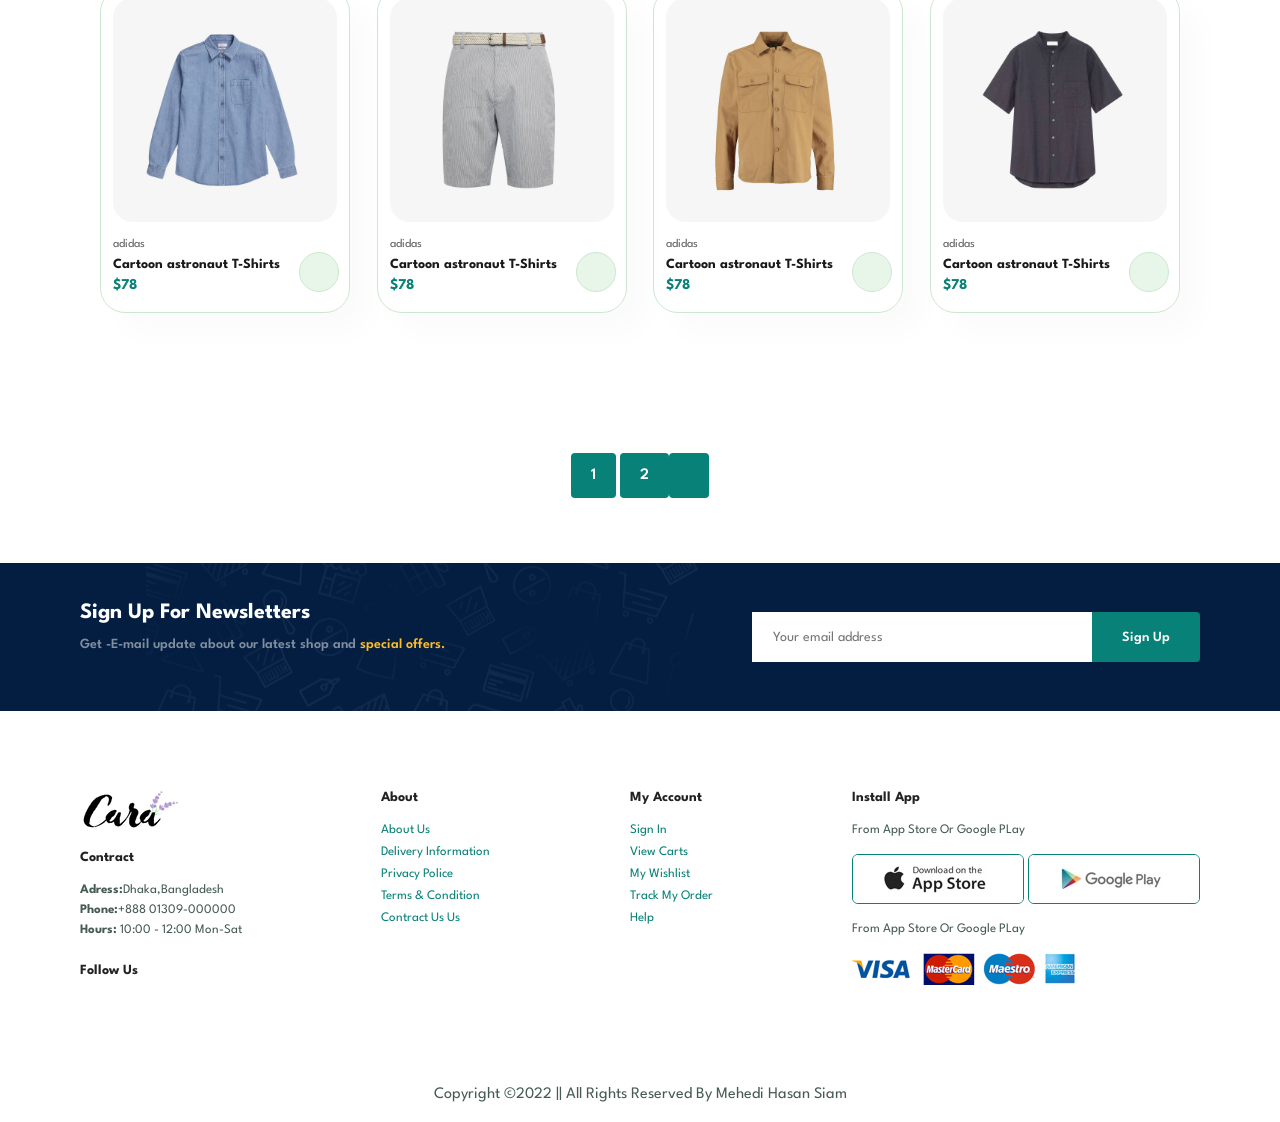
<file: cart.html>
<!DOCTYPE html>
<html lang="en">
  <head>
    <meta charset="UTF-8" />
    <meta http-equiv="X-UA-Compatible" content="IE=edge" />
    <meta name="viewport" content="width=device-width, initial-scale=1.0" />
    <title>E-commerce Website</title>
    <!--CSS LINK-->
    <link rel="stylesheet" href="style.css" />
    <!--RESPONSIVE  LINK-->
    <link rel="stylesheet" href="responsive.css" />

    <!--FONT AWESOME LINK-->
    <link
      rel="stylesheet"
      href="https://unicons.iconscout.com/release/v4.0.0/css/line.css"
    />
  </head>

  <body>
    <header id="header">
      <div class="header--logo">
        <a href="#"><img src="img/logo.png" alt="logo-images" /></a>
      </div>

      <div>
        <ul id="navbar">
          <li><a href="index.html">Home</a></li>
          <li><a class="active" href="shop.html">Shop</a></li>
          <li><a href="blog.html">Blog</a></li>
          <li><a href="about.html">About</a></li>
          <li><a href="contact.html">Contact</a></li>
          <li>
            <a class="active" id="lg-bag" href="cart.html">
              <i class="uil uil-shopping-bag"></i>
            </a>
          </li>

          <a id="close" href="#"><i class="uil uil-times"></i> </a>
        </ul>
      </div>

      <div id="mobile">
        <a href="cart.html"> <i class="uil uil-shopping-bag"></i> </a>
        <i id="bar" class="uil uil-align-right"></i>
      </div>
    </header>

    <main>
      <section id="page-header">
        <h2>#Cart</h2>

        <p>save more with coupon & up to 70% off!</p>
      </section>

      <section id="product1" class="section-p1">
        <div class="pro-container">
          <div class="pro">
            <img src="img/products/n1.jpg" alt="product images" />

            <div class="des">
              <span>adidas</span>
              <h5>Cartoon astronaut T-Shirts</h5>

              <div class="star">
                <i class="uil uil-star"></i>
                <i class="uil uil-star"></i>
                <i class="uil uil-star"></i>
                <i class="uil uil-star"></i>
                <i class="uil uil-star"></i>
              </div>

              <h4>$78</h4>
            </div>

            <a href="#"> <i class="uil uil-shopping-cart-alt cart"></i> </a>
          </div>

          <div class="pro">
            <img src="img/products/n2.jpg" alt="product images" />

            <div class="des">
              <span>adidas</span>
              <h5>Cartoon astronaut T-Shirts</h5>

              <div class="star">
                <i class="uil uil-star"></i>
                <i class="uil uil-star"></i>
                <i class="uil uil-star"></i>
                <i class="uil uil-star"></i>
                <i class="uil uil-star"></i>
              </div>

              <h4>$78</h4>
            </div>

            <a href="#"> <i class="uil uil-shopping-cart-alt cart"></i> </a>
          </div>

          <div class="pro">
            <img src="img/products/n3.jpg" alt="product images" />

            <div class="des">
              <span>adidas</span>
              <h5>Cartoon astronaut T-Shirts</h5>

              <div class="star">
                <i class="uil uil-star"></i>
                <i class="uil uil-star"></i>
                <i class="uil uil-star"></i>
                <i class="uil uil-star"></i>
                <i class="uil uil-star"></i>
              </div>

              <h4>$78</h4>
            </div>

            <a href="#"> <i class="uil uil-shopping-cart-alt cart"></i> </a>
          </div>

          <div class="pro">
            <img src="img/products/n4.jpg" alt="product images" />

            <div class="des">
              <span>adidas</span>
              <h5>Cartoon astronaut T-Shirts</h5>

              <div class="star">
                <i class="uil uil-star"></i>
                <i class="uil uil-star"></i>
                <i class="uil uil-star"></i>
                <i class="uil uil-star"></i>
                <i class="uil uil-star"></i>
              </div>

              <h4>$78</h4>
            </div>

            <a href="#"> <i class="uil uil-shopping-cart-alt cart"></i> </a>
          </div>

          <div class="pro">
            <img src="img/products/n5.jpg" alt="product images" />

            <div class="des">
              <span>adidas</span>
              <h5>Cartoon astronaut T-Shirts</h5>

              <div class="star">
                <i class="uil uil-star"></i>
                <i class="uil uil-star"></i>
                <i class="uil uil-star"></i>
                <i class="uil uil-star"></i>
                <i class="uil uil-star"></i>
              </div>

              <h4>$78</h4>
            </div>

            <a href="#"> <i class="uil uil-shopping-cart-alt cart"></i> </a>
          </div>

          <div class="pro">
            <img src="img/products/n6.jpg" alt="product images" />

            <div class="des">
              <span>adidas</span>
              <h5>Cartoon astronaut T-Shirts</h5>

              <div class="star">
                <i class="uil uil-star"></i>
                <i class="uil uil-star"></i>
                <i class="uil uil-star"></i>
                <i class="uil uil-star"></i>
                <i class="uil uil-star"></i>
              </div>

              <h4>$78</h4>
            </div>

            <a href="#"> <i class="uil uil-shopping-cart-alt cart"></i> </a>
          </div>

          <div class="pro">
            <img src="img/products/n7.jpg" alt="product images" />

            <div class="des">
              <span>adidas</span>
              <h5>Cartoon astronaut T-Shirts</h5>

              <div class="star">
                <i class="uil uil-star"></i>
                <i class="uil uil-star"></i>
                <i class="uil uil-star"></i>
                <i class="uil uil-star"></i>
                <i class="uil uil-star"></i>
              </div>

              <h4>$78</h4>
            </div>

            <a href="#"> <i class="uil uil-shopping-cart-alt cart"></i> </a>
          </div>

          <div class="pro">
            <img src="img/products/n8.jpg" alt="product images" />

            <div class="des">
              <span>adidas</span>
              <h5>Cartoon astronaut T-Shirts</h5>

              <div class="star">
                <i class="uil uil-star"></i>
                <i class="uil uil-star"></i>
                <i class="uil uil-star"></i>
                <i class="uil uil-star"></i>
                <i class="uil uil-star"></i>
              </div>

              <h4>$78</h4>
            </div>

            <a href="#"> <i class="uil uil-shopping-cart-alt cart"></i> </a>
          </div>

          <div class="pro">
            <img src="img/products/n1.jpg" alt="product images" />

            <div class="des">
              <span>adidas</span>
              <h5>Cartoon astronaut T-Shirts</h5>

              <div class="star">
                <i class="uil uil-star"></i>
                <i class="uil uil-star"></i>
                <i class="uil uil-star"></i>
                <i class="uil uil-star"></i>
                <i class="uil uil-star"></i>
              </div>

              <h4>$78</h4>
            </div>

            <a href="#"> <i class="uil uil-shopping-cart-alt cart"></i> </a>
          </div>

          <div class="pro">
            <img src="img/products/n2.jpg" alt="product images" />

            <div class="des">
              <span>adidas</span>
              <h5>Cartoon astronaut T-Shirts</h5>

              <div class="star">
                <i class="uil uil-star"></i>
                <i class="uil uil-star"></i>
                <i class="uil uil-star"></i>
                <i class="uil uil-star"></i>
                <i class="uil uil-star"></i>
              </div>

              <h4>$78</h4>
            </div>

            <a href="#"> <i class="uil uil-shopping-cart-alt cart"></i> </a>
          </div>

          <div class="pro">
            <img src="img/products/n3.jpg" alt="product images" />

            <div class="des">
              <span>adidas</span>
              <h5>Cartoon astronaut T-Shirts</h5>

              <div class="star">
                <i class="uil uil-star"></i>
                <i class="uil uil-star"></i>
                <i class="uil uil-star"></i>
                <i class="uil uil-star"></i>
                <i class="uil uil-star"></i>
              </div>

              <h4>$78</h4>
            </div>

            <a href="#"> <i class="uil uil-shopping-cart-alt cart"></i> </a>
          </div>

          <div class="pro">
            <img src="img/products/n4.jpg" alt="product images" />

            <div class="des">
              <span>adidas</span>
              <h5>Cartoon astronaut T-Shirts</h5>

              <div class="star">
                <i class="uil uil-star"></i>
                <i class="uil uil-star"></i>
                <i class="uil uil-star"></i>
                <i class="uil uil-star"></i>
                <i class="uil uil-star"></i>
              </div>

              <h4>$78</h4>
            </div>

            <a href="#"> <i class="uil uil-shopping-cart-alt cart"></i> </a>
          </div>

          <div class="pro">
            <img src="img/products/n5.jpg" alt="product images" />

            <div class="des">
              <span>adidas</span>
              <h5>Cartoon astronaut T-Shirts</h5>

              <div class="star">
                <i class="uil uil-star"></i>
                <i class="uil uil-star"></i>
                <i class="uil uil-star"></i>
                <i class="uil uil-star"></i>
                <i class="uil uil-star"></i>
              </div>

              <h4>$78</h4>
            </div>

            <a href="#"> <i class="uil uil-shopping-cart-alt cart"></i> </a>
          </div>

          <div class="pro">
            <img src="img/products/n6.jpg" alt="product images" />

            <div class="des">
              <span>adidas</span>
              <h5>Cartoon astronaut T-Shirts</h5>

              <div class="star">
                <i class="uil uil-star"></i>
                <i class="uil uil-star"></i>
                <i class="uil uil-star"></i>
                <i class="uil uil-star"></i>
                <i class="uil uil-star"></i>
              </div>

              <h4>$78</h4>
            </div>

            <a href="#"> <i class="uil uil-shopping-cart-alt cart"></i> </a>
          </div>

          <div class="pro">
            <img src="img/products/n7.jpg" alt="product images" />

            <div class="des">
              <span>adidas</span>
              <h5>Cartoon astronaut T-Shirts</h5>

              <div class="star">
                <i class="uil uil-star"></i>
                <i class="uil uil-star"></i>
                <i class="uil uil-star"></i>
                <i class="uil uil-star"></i>
                <i class="uil uil-star"></i>
              </div>

              <h4>$78</h4>
            </div>

            <a href="#"> <i class="uil uil-shopping-cart-alt cart"></i> </a>
          </div>

          <div class="pro">
            <img src="img/products/n8.jpg" alt="product images" />

            <div class="des">
              <span>adidas</span>
              <h5>Cartoon astronaut T-Shirts</h5>

              <div class="star">
                <i class="uil uil-star"></i>
                <i class="uil uil-star"></i>
                <i class="uil uil-star"></i>
                <i class="uil uil-star"></i>
                <i class="uil uil-star"></i>
              </div>

              <h4>$78</h4>
            </div>

            <a href="#"> <i class="uil uil-shopping-cart-alt cart"></i> </a>
          </div>
        </div>
      </section>

      <section id="pagination" class="section-p1 section-m1">
        <a href="#">1</a>
        <a href="#">2</a>
        <a href="#"> <i class="uil uil-arrow-right"></i> </a>
      </section>

      <section id="newsletter" class="section-p1 section-m1">
        <div class="newstext">
          <h4>Sign Up For Newsletters</h4>
          <p>
            Get -E-mail update about our latest shop and
            <span>special offers.</span>
          </p>
        </div>

        <div class="form">
          <input type="text" name="" id="" placeholder="Your email address" />
          <button type="button" class="normal">Sign Up</button>
        </div>
      </section>
    </main>

    <footer class="section-p1">
      <div class="col">
        <img class="logo" src="img/logo.png" alt="" />
        <h4>Contract</h4>
        <p><strong>Adress:</strong>Dhaka,Bangladesh</p>
        <p><strong>Phone:</strong>+888 01309-000000</p>
        <p><strong>Hours: </strong>10:00 - 12:00 Mon-Sat</p>

        <div class="follow">
          <h4>Follow Us</h4>

          <div class="icon">
            <i class="uil uil-facebook-f"></i>
            <i class="uil uil-instagram-alt"></i>
            <i class="uil uil-twitter"></i>
            <i class="uil uil-youtube"></i>
          </div>
        </div>
      </div>

      <div class="col">
        <h4>About</h4>
        <a href="#">About Us</a>
        <a href="#">Delivery Information</a>
        <a href="#">Privacy Police</a>
        <a href="#">Terms & Condition</a>
        <a href="#">Contract Us Us</a>
      </div>

      <div class="col">
        <h4>My Account</h4>
        <a href="#">Sign In</a>
        <a href="#">View Carts</a>
        <a href="#">My Wishlist</a>
        <a href="#">Track My Order</a>
        <a href="#">Help</a>
      </div>

      <div class="col install">
        <h4>Install App</h4>
        <p>From App Store Or Google PLay</p>
        <div class="row">
          <img src="img/pay/app.jpg" alt="" />
          <img src="img/pay/play.jpg" alt="" />
        </div>

        <p>From App Store Or Google PLay</p>
        <img src="img/pay/pay.png" alt="" />
      </div>
    </footer>

    <div class="copyright">
      <p>Copyright ©2022 || All Rights Reserved By Mehedi Hasan Siam</p>
    </div>

    <!--JS LINK-->
    <script src="script.js"></script>
  </body>
</html>
</file>
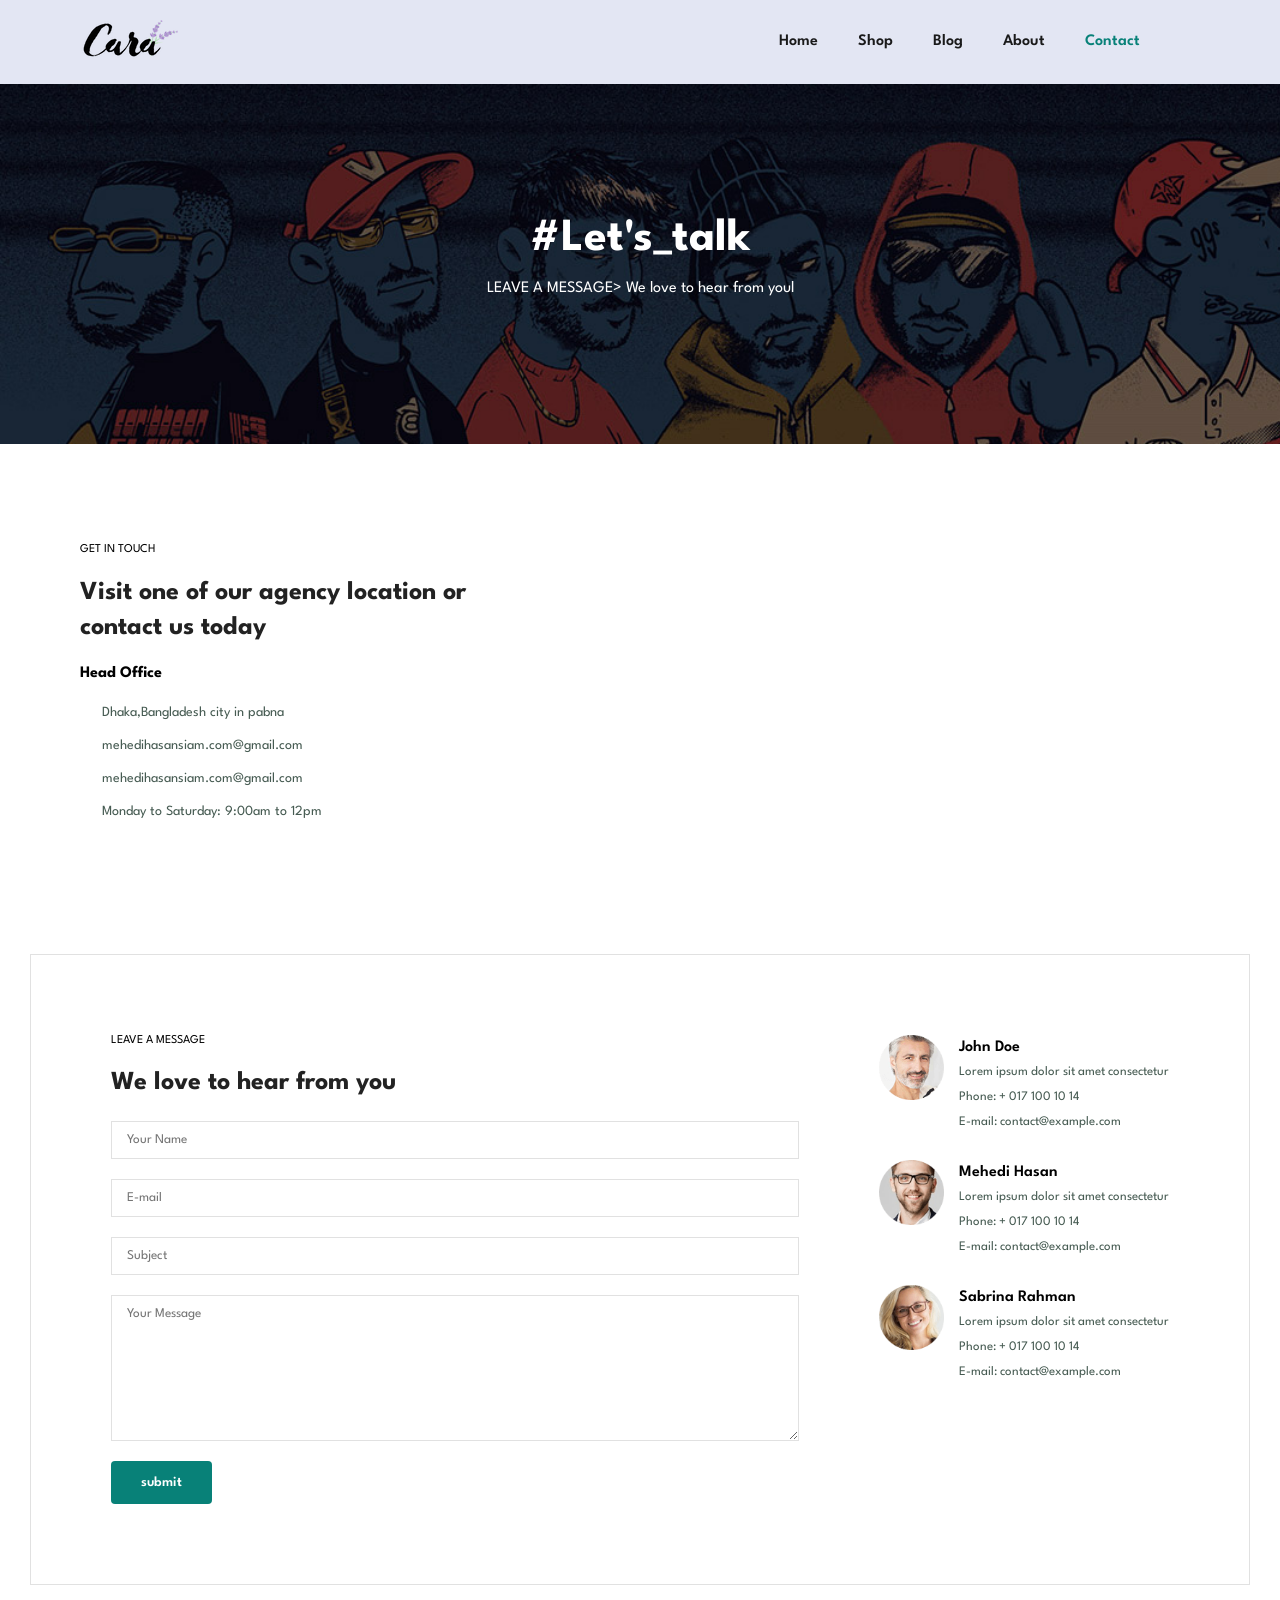
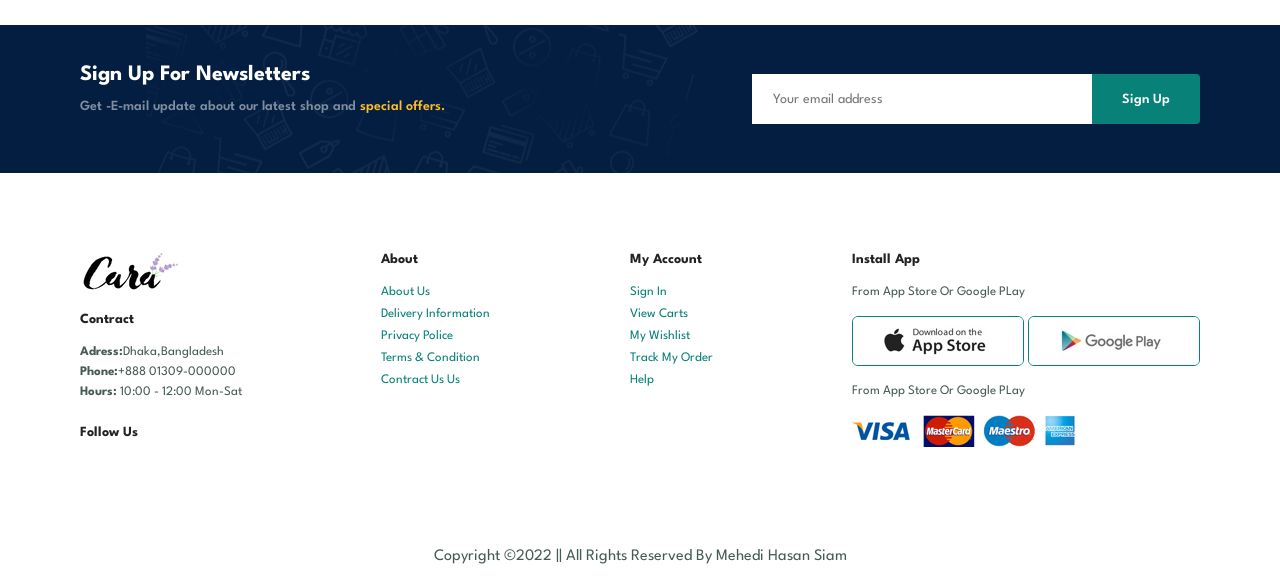
<file: contact.html>
<!DOCTYPE html>
<html lang="en">
  <head>
    <meta charset="UTF-8" />
    <meta http-equiv="X-UA-Compatible" content="IE=edge" />
    <meta name="viewport" content="width=device-width, initial-scale=1.0" />
    <title>E-commerce Website</title>
    <!--CSS LINK-->
    <link rel="stylesheet" href="style.css" />
    <!--RESPONSIVE  LINK-->
    <link rel="stylesheet" href="responsive.css" />

    <!--FONT AWESOME LINK-->
    <link
      rel="stylesheet"
      href="https://unicons.iconscout.com/release/v4.0.0/css/line.css"
    />
  </head>

  <body>
    <header id="header">
      <div class="header--logo">
        <a href="#"><img src="img/logo.png" alt="logo-images" /></a>
      </div>

      <div>
        <ul id="navbar">
          <li><a href="index.html">Home</a></li>
          <li><a href="shop.html">Shop</a></li>
          <li><a href="blog.html">Blog</a></li>
          <li><a href="about.html">About</a></li>
          <li><a class="active" href="contact.html">Contact</a></li>
          <li>
            <a id="lg-bag" href="cart.html">
              <i class="uil uil-shopping-bag"></i>
            </a>
          </li>

          <a id="close" href="#"><i class="uil uil-times"></i> </a>
        </ul>
      </div>

      <div id="mobile">
        <a href="cart.html"> <i class="uil uil-shopping-bag"></i> </a>
        <i id="bar" class="uil uil-align-right"></i>
      </div>
    </header>

    <main>
      <section id="page-header">
        <h2>#Let's_talk</h2>

        <p>LEAVE A MESSAGE> We love to hear from youl</p>
      </section>

      <section id="contact-details" class="section-p1">
        <div class="details">
          <span>GET IN TOUCH</span>
          <h2>Visit one of our agency location or contact us today</h2>
          <h3>Head Office</h3>

          <div>
            <li>
              <i class="uil uil-map"></i>
              <p>Dhaka,Bangladesh city in pabna</p>
            </li>

            <li>
              <i class="uil uil-message"></i>
              <p>mehedihasansiam.com@gmail.com</p>
            </li>

            <li>
              <i class="uil uil-calling"></i>
              <p>mehedihasansiam.com@gmail.com</p>
            </li>

            <li>
              <i class="uil uil-clock"></i>
              <p>Monday to Saturday: 9:00am to 12pm</p>
            </li>
          </div>
        </div>

        <div class="map">
          <iframe
            src="https://www.google.com/maps/embed?pb=!1m18!1m12!1m3!1d466251.1065032716!2d89.34851459813538!3d24.080852367453744!2m3!1f0!2f0!3f0!3m2!1i1024!2i768!4f13.1!3m3!1m2!1s0x39fe84cf5f3d909f%3A0x3bc0fe17ddc50211!2sPabna!5e0!3m2!1sen!2sbd!4v1666197319488!5m2!1sen!2sbd"
            width="600"
            height="450"
            style="border: 0"
            allowfullscreen=""
            loading="lazy"
            referrerpolicy="no-referrer-when-downgrade"
          ></iframe>
        </div>
      </section>

      <section id="form-details">
        <form action="">
          <span>LEAVE A MESSAGE</span>
          <h2>We love to hear from you</h2>

          <input type="text" placeholder="Your Name" />
          <input type="email" placeholder="E-mail" />

          <input type="text" placeholder="Subject" />

          <textarea
            name="message"
            id=""
            cols="30"
            placeholder="Your Message"
            rows="10"
          ></textarea>

          <button type="button" class="normal">submit</button>
        </form>

        <div class="people">
          <div>
            <img src="img/people/1.png" alt="" />
            <p>
              <span>John Doe</span> Lorem ipsum dolor sit amet consectetur
              <br />Phone: + 017 100 10 14 <br />E-mail: contact@example.com
            </p>
          </div>

          <div>
            <img src="img/people/2.png" alt="" />
            <p>
              <span>Mehedi Hasan</span> Lorem ipsum dolor sit amet consectetur
              <br />Phone: + 017 100 10 14 <br />E-mail: contact@example.com
            </p>
          </div>

          <div>
            <img src="img/people/3.png" alt="" />
            <p>
              <span>Sabrina Rahman </span> Lorem ipsum dolor sit amet
              consectetur <br />Phone: + 017 100 10 14 <br />E-mail:
              contact@example.com
            </p>
          </div>
        </div>
      </section>

      <section id="newsletter" class="section-p1 section-m1">
        <div class="newstext">
          <h4>Sign Up For Newsletters</h4>
          <p>
            Get -E-mail update about our latest shop and
            <span>special offers.</span>
          </p>
        </div>

        <div class="form">
          <input type="text" name="" id="" placeholder="Your email address" />
          <button type="button" class="normal">Sign Up</button>
        </div>
      </section>
    </main>

    <footer class="section-p1">
      <div class="col">
        <img class="logo" src="img/logo.png" alt="" />
        <h4>Contract</h4>
        <p><strong>Adress:</strong>Dhaka,Bangladesh</p>
        <p><strong>Phone:</strong>+888 01309-000000</p>
        <p><strong>Hours: </strong>10:00 - 12:00 Mon-Sat</p>

        <div class="follow">
          <h4>Follow Us</h4>

          <div class="icon">
            <i class="uil uil-facebook-f"></i>
            <i class="uil uil-instagram-alt"></i>
            <i class="uil uil-twitter"></i>
            <i class="uil uil-youtube"></i>
          </div>
        </div>
      </div>

      <div class="col">
        <h4>About</h4>
        <a href="#">About Us</a>
        <a href="#">Delivery Information</a>
        <a href="#">Privacy Police</a>
        <a href="#">Terms & Condition</a>
        <a href="#">Contract Us Us</a>
      </div>

      <div class="col">
        <h4>My Account</h4>
        <a href="#">Sign In</a>
        <a href="#">View Carts</a>
        <a href="#">My Wishlist</a>
        <a href="#">Track My Order</a>
        <a href="#">Help</a>
      </div>

      <div class="col install">
        <h4>Install App</h4>
        <p>From App Store Or Google PLay</p>
        <div class="row">
          <img src="img/pay/app.jpg" alt="" />
          <img src="img/pay/play.jpg" alt="" />
        </div>

        <p>From App Store Or Google PLay</p>
        <img src="img/pay/pay.png" alt="" />
      </div>
    </footer>

    <div class="copyright">
      <p>Copyright ©2022 || All Rights Reserved By Mehedi Hasan Siam</p>
    </div>

    <!--JS LINK-->
    <script src="script.js"></script>
  </body>
</html>
</file>
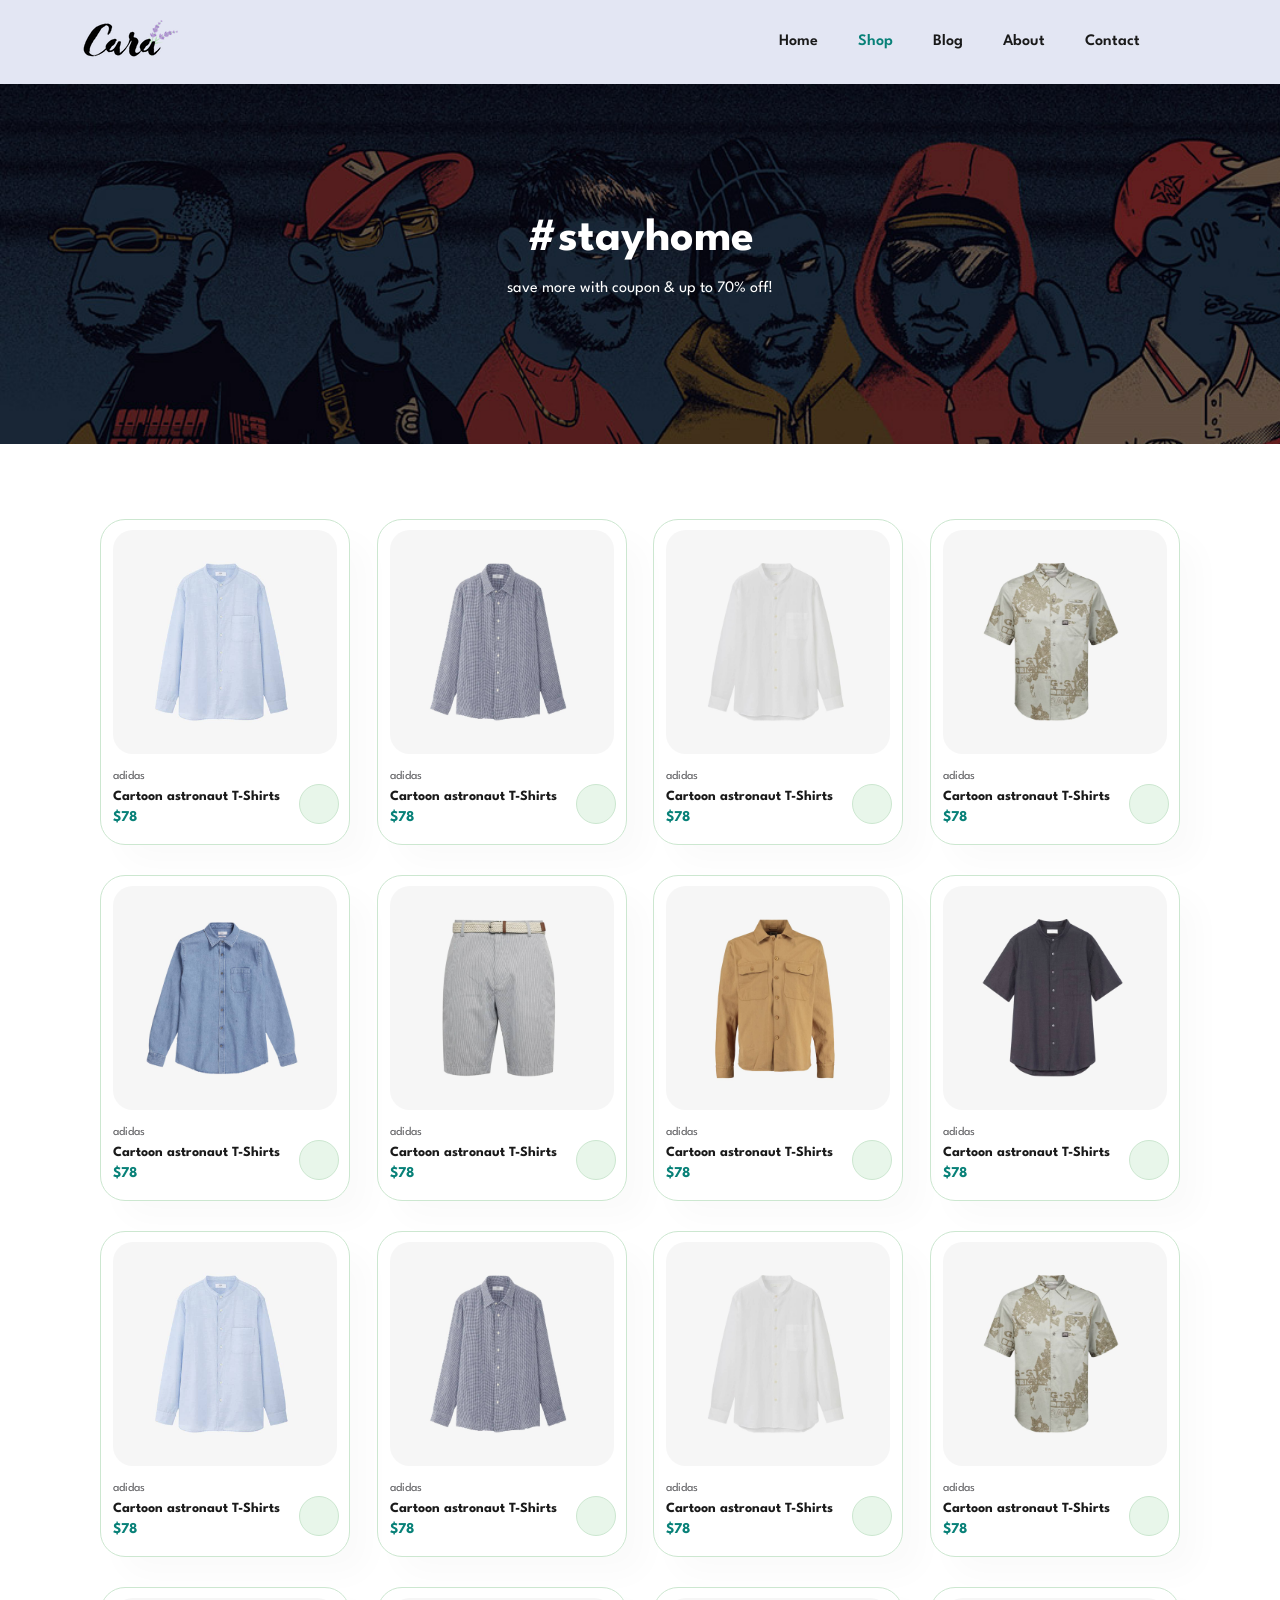
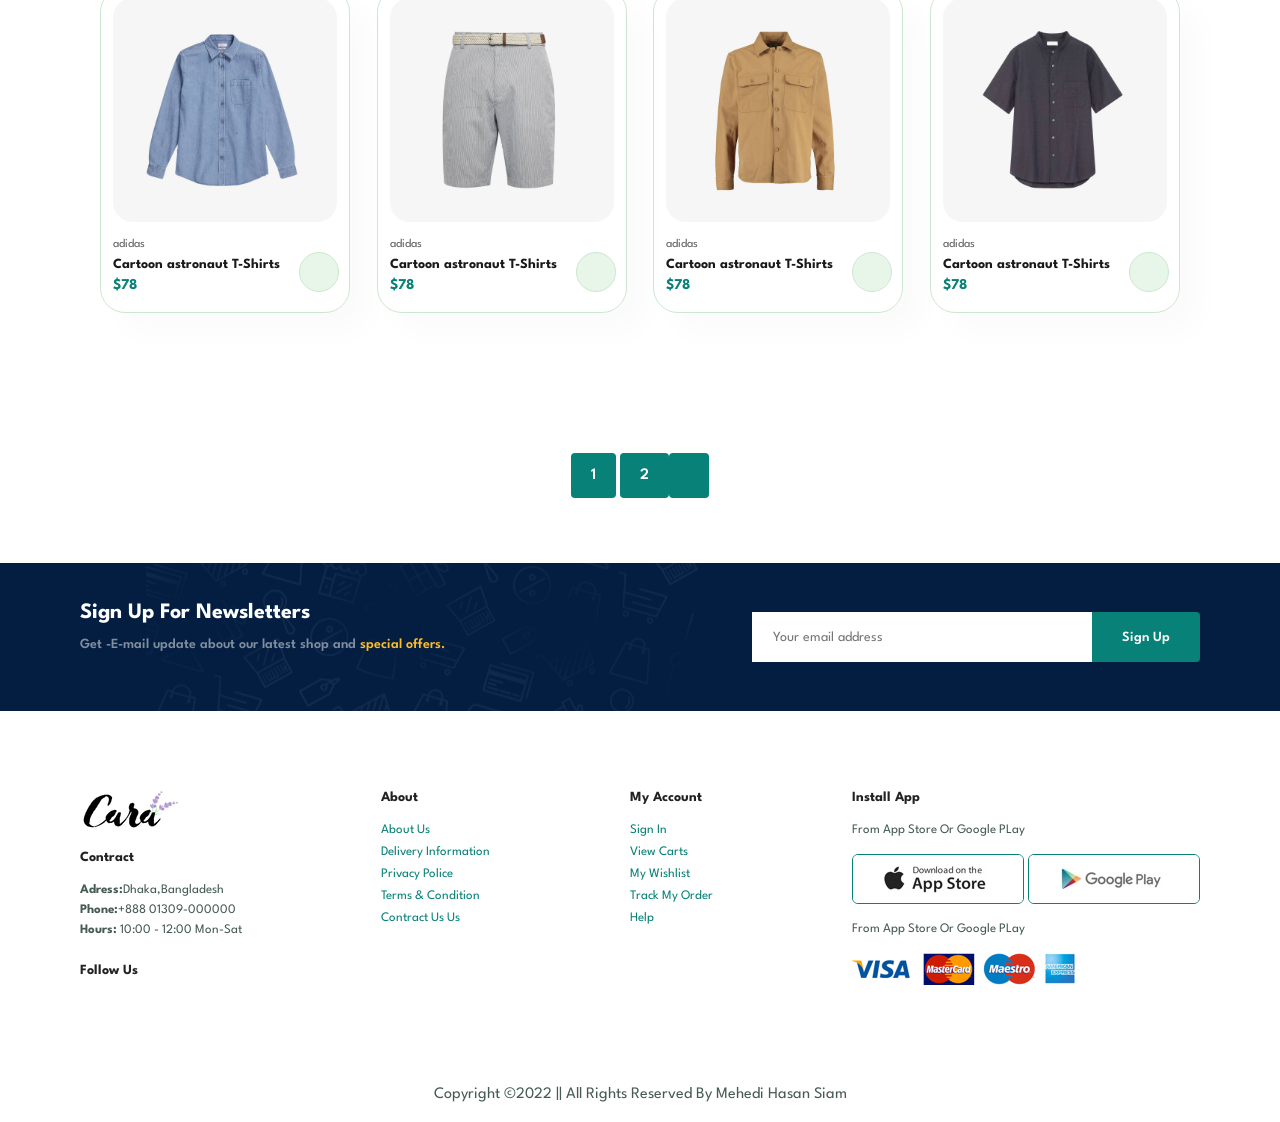
<file: shop.html>
<!DOCTYPE html>
<html lang="en">
  <head>
    <meta charset="UTF-8" />
    <meta http-equiv="X-UA-Compatible" content="IE=edge" />
    <meta name="viewport" content="width=device-width, initial-scale=1.0" />
    <title>E-commerce Website</title>
    <!--CSS LINK-->
    <link rel="stylesheet" href="style.css" />
    <!--RESPONSIVE  LINK-->
    <link rel="stylesheet" href="responsive.css" />

    <!--FONT AWESOME LINK-->
    <link
      rel="stylesheet"
      href="https://unicons.iconscout.com/release/v4.0.0/css/line.css"
    />
  </head>

  <body>
    <header id="header">
      <div class="header--logo">
        <a href="#"><img src="img/logo.png" alt="logo-images" /></a>
      </div>

      <div>
        <ul id="navbar">
          <li><a href="index.html">Home</a></li>
          <li><a class="active" href="shop.html">Shop</a></li>
          <li><a href="blog.html">Blog</a></li>
          <li><a href="about.html">About</a></li>
          <li><a href="contact.html">Contact</a></li>
          <li>
            <a id="lg-bag" href="cart.html">
              <i class="uil uil-shopping-bag"></i>
            </a>
          </li>

          <a id="close" href="#"><i class="uil uil-times"></i> </a>
        </ul>
      </div>

      <div id="mobile">
        <a href="cart.html"> <i class="uil uil-shopping-bag"></i> </a>
        <i id="bar" class="uil uil-align-right"></i>
      </div>
    </header>

    <main>
      <section id="page-header">
        <h2>#stayhome</h2>

        <p>save more with coupon & up to 70% off!</p>
      </section>

      <section id="product1" class="section-p1">
        <div class="pro-container">
          <div class="pro">
            <img src="img/products/n1.jpg" alt="product images" />

            <div class="des">
              <span>adidas</span>
              <h5>Cartoon astronaut T-Shirts</h5>

              <div class="star">
                <i class="uil uil-star"></i>
                <i class="uil uil-star"></i>
                <i class="uil uil-star"></i>
                <i class="uil uil-star"></i>
                <i class="uil uil-star"></i>
              </div>

              <h4>$78</h4>
            </div>

            <a href="#"> <i class="uil uil-shopping-cart-alt cart"></i> </a>
          </div>

          <div class="pro">
            <img src="img/products/n2.jpg" alt="product images" />

            <div class="des">
              <span>adidas</span>
              <h5>Cartoon astronaut T-Shirts</h5>

              <div class="star">
                <i class="uil uil-star"></i>
                <i class="uil uil-star"></i>
                <i class="uil uil-star"></i>
                <i class="uil uil-star"></i>
                <i class="uil uil-star"></i>
              </div>

              <h4>$78</h4>
            </div>

            <a href="#"> <i class="uil uil-shopping-cart-alt cart"></i> </a>
          </div>

          <div class="pro">
            <img src="img/products/n3.jpg" alt="product images" />

            <div class="des">
              <span>adidas</span>
              <h5>Cartoon astronaut T-Shirts</h5>

              <div class="star">
                <i class="uil uil-star"></i>
                <i class="uil uil-star"></i>
                <i class="uil uil-star"></i>
                <i class="uil uil-star"></i>
                <i class="uil uil-star"></i>
              </div>

              <h4>$78</h4>
            </div>

            <a href="#"> <i class="uil uil-shopping-cart-alt cart"></i> </a>
          </div>

          <div class="pro">
            <img src="img/products/n4.jpg" alt="product images" />

            <div class="des">
              <span>adidas</span>
              <h5>Cartoon astronaut T-Shirts</h5>

              <div class="star">
                <i class="uil uil-star"></i>
                <i class="uil uil-star"></i>
                <i class="uil uil-star"></i>
                <i class="uil uil-star"></i>
                <i class="uil uil-star"></i>
              </div>

              <h4>$78</h4>
            </div>

            <a href="#"> <i class="uil uil-shopping-cart-alt cart"></i> </a>
          </div>

          <div class="pro">
            <img src="img/products/n5.jpg" alt="product images" />

            <div class="des">
              <span>adidas</span>
              <h5>Cartoon astronaut T-Shirts</h5>

              <div class="star">
                <i class="uil uil-star"></i>
                <i class="uil uil-star"></i>
                <i class="uil uil-star"></i>
                <i class="uil uil-star"></i>
                <i class="uil uil-star"></i>
              </div>

              <h4>$78</h4>
            </div>

            <a href="#"> <i class="uil uil-shopping-cart-alt cart"></i> </a>
          </div>

          <div class="pro">
            <img src="img/products/n6.jpg" alt="product images" />

            <div class="des">
              <span>adidas</span>
              <h5>Cartoon astronaut T-Shirts</h5>

              <div class="star">
                <i class="uil uil-star"></i>
                <i class="uil uil-star"></i>
                <i class="uil uil-star"></i>
                <i class="uil uil-star"></i>
                <i class="uil uil-star"></i>
              </div>

              <h4>$78</h4>
            </div>

            <a href="#"> <i class="uil uil-shopping-cart-alt cart"></i> </a>
          </div>

          <div class="pro">
            <img src="img/products/n7.jpg" alt="product images" />

            <div class="des">
              <span>adidas</span>
              <h5>Cartoon astronaut T-Shirts</h5>

              <div class="star">
                <i class="uil uil-star"></i>
                <i class="uil uil-star"></i>
                <i class="uil uil-star"></i>
                <i class="uil uil-star"></i>
                <i class="uil uil-star"></i>
              </div>

              <h4>$78</h4>
            </div>

            <a href="#"> <i class="uil uil-shopping-cart-alt cart"></i> </a>
          </div>

          <div class="pro">
            <img src="img/products/n8.jpg" alt="product images" />

            <div class="des">
              <span>adidas</span>
              <h5>Cartoon astronaut T-Shirts</h5>

              <div class="star">
                <i class="uil uil-star"></i>
                <i class="uil uil-star"></i>
                <i class="uil uil-star"></i>
                <i class="uil uil-star"></i>
                <i class="uil uil-star"></i>
              </div>

              <h4>$78</h4>
            </div>

            <a href="#"> <i class="uil uil-shopping-cart-alt cart"></i> </a>
          </div>

          <div class="pro">
            <img src="img/products/n1.jpg" alt="product images" />

            <div class="des">
              <span>adidas</span>
              <h5>Cartoon astronaut T-Shirts</h5>

              <div class="star">
                <i class="uil uil-star"></i>
                <i class="uil uil-star"></i>
                <i class="uil uil-star"></i>
                <i class="uil uil-star"></i>
                <i class="uil uil-star"></i>
              </div>

              <h4>$78</h4>
            </div>

            <a href="#"> <i class="uil uil-shopping-cart-alt cart"></i> </a>
          </div>

          <div class="pro">
            <img src="img/products/n2.jpg" alt="product images" />

            <div class="des">
              <span>adidas</span>
              <h5>Cartoon astronaut T-Shirts</h5>

              <div class="star">
                <i class="uil uil-star"></i>
                <i class="uil uil-star"></i>
                <i class="uil uil-star"></i>
                <i class="uil uil-star"></i>
                <i class="uil uil-star"></i>
              </div>

              <h4>$78</h4>
            </div>

            <a href="#"> <i class="uil uil-shopping-cart-alt cart"></i> </a>
          </div>

          <div class="pro">
            <img src="img/products/n3.jpg" alt="product images" />

            <div class="des">
              <span>adidas</span>
              <h5>Cartoon astronaut T-Shirts</h5>

              <div class="star">
                <i class="uil uil-star"></i>
                <i class="uil uil-star"></i>
                <i class="uil uil-star"></i>
                <i class="uil uil-star"></i>
                <i class="uil uil-star"></i>
              </div>

              <h4>$78</h4>
            </div>

            <a href="#"> <i class="uil uil-shopping-cart-alt cart"></i> </a>
          </div>

          <div class="pro">
            <img src="img/products/n4.jpg" alt="product images" />

            <div class="des">
              <span>adidas</span>
              <h5>Cartoon astronaut T-Shirts</h5>

              <div class="star">
                <i class="uil uil-star"></i>
                <i class="uil uil-star"></i>
                <i class="uil uil-star"></i>
                <i class="uil uil-star"></i>
                <i class="uil uil-star"></i>
              </div>

              <h4>$78</h4>
            </div>

            <a href="#"> <i class="uil uil-shopping-cart-alt cart"></i> </a>
          </div>

          <div class="pro">
            <img src="img/products/n5.jpg" alt="product images" />

            <div class="des">
              <span>adidas</span>
              <h5>Cartoon astronaut T-Shirts</h5>

              <div class="star">
                <i class="uil uil-star"></i>
                <i class="uil uil-star"></i>
                <i class="uil uil-star"></i>
                <i class="uil uil-star"></i>
                <i class="uil uil-star"></i>
              </div>

              <h4>$78</h4>
            </div>

            <a href="#"> <i class="uil uil-shopping-cart-alt cart"></i> </a>
          </div>

          <div class="pro">
            <img src="img/products/n6.jpg" alt="product images" />

            <div class="des">
              <span>adidas</span>
              <h5>Cartoon astronaut T-Shirts</h5>

              <div class="star">
                <i class="uil uil-star"></i>
                <i class="uil uil-star"></i>
                <i class="uil uil-star"></i>
                <i class="uil uil-star"></i>
                <i class="uil uil-star"></i>
              </div>

              <h4>$78</h4>
            </div>

            <a href="#"> <i class="uil uil-shopping-cart-alt cart"></i> </a>
          </div>

          <div class="pro">
            <img src="img/products/n7.jpg" alt="product images" />

            <div class="des">
              <span>adidas</span>
              <h5>Cartoon astronaut T-Shirts</h5>

              <div class="star">
                <i class="uil uil-star"></i>
                <i class="uil uil-star"></i>
                <i class="uil uil-star"></i>
                <i class="uil uil-star"></i>
                <i class="uil uil-star"></i>
              </div>

              <h4>$78</h4>
            </div>

            <a href="#"> <i class="uil uil-shopping-cart-alt cart"></i> </a>
          </div>

          <div class="pro">
            <img src="img/products/n8.jpg" alt="product images" />

            <div class="des">
              <span>adidas</span>
              <h5>Cartoon astronaut T-Shirts</h5>

              <div class="star">
                <i class="uil uil-star"></i>
                <i class="uil uil-star"></i>
                <i class="uil uil-star"></i>
                <i class="uil uil-star"></i>
                <i class="uil uil-star"></i>
              </div>

              <h4>$78</h4>
            </div>

            <a href="#"> <i class="uil uil-shopping-cart-alt cart"></i> </a>
          </div>
        </div>
      </section>

      <section id="pagination" class="section-p1 section-m1">
        <a href="#">1</a>
        <a href="#">2</a>
        <a href="#"> <i class="uil uil-arrow-right"></i> </a>
      </section>

      <section id="newsletter" class="section-p1 section-m1">
        <div class="newstext">
          <h4>Sign Up For Newsletters</h4>
          <p>
            Get -E-mail update about our latest shop and
            <span>special offers.</span>
          </p>
        </div>

        <div class="form">
          <input type="text" name="" id="" placeholder="Your email address" />
          <button type="button" class="normal">Sign Up</button>
        </div>
      </section>
    </main>

    <footer class="section-p1">
      <div class="col">
        <img class="logo" src="img/logo.png" alt="" />
        <h4>Contract</h4>
        <p><strong>Adress:</strong>Dhaka,Bangladesh</p>
        <p><strong>Phone:</strong>+888 01309-000000</p>
        <p><strong>Hours: </strong>10:00 - 12:00 Mon-Sat</p>

        <div class="follow">
          <h4>Follow Us</h4>

          <div class="icon">
            <i class="uil uil-facebook-f"></i>
            <i class="uil uil-instagram-alt"></i>
            <i class="uil uil-twitter"></i>
            <i class="uil uil-youtube"></i>
          </div>
        </div>
      </div>

      <div class="col">
        <h4>About</h4>
        <a href="#">About Us</a>
        <a href="#">Delivery Information</a>
        <a href="#">Privacy Police</a>
        <a href="#">Terms & Condition</a>
        <a href="#">Contract Us Us</a>
      </div>

      <div class="col">
        <h4>My Account</h4>
        <a href="#">Sign In</a>
        <a href="#">View Carts</a>
        <a href="#">My Wishlist</a>
        <a href="#">Track My Order</a>
        <a href="#">Help</a>
      </div>

      <div class="col install">
        <h4>Install App</h4>
        <p>From App Store Or Google PLay</p>
        <div class="row">
          <img src="img/pay/app.jpg" alt="" />
          <img src="img/pay/play.jpg" alt="" />
        </div>

        <p>From App Store Or Google PLay</p>
        <img src="img/pay/pay.png" alt="" />
      </div>
    </footer>

    <div class="copyright">
      <p>Copyright ©2022 || All Rights Reserved By Mehedi Hasan Siam</p>
    </div>

    <!--JS LINK-->
    <script src="script.js"></script>
  </body>
</html>
</file>
<file: style.css>
@import url('https://fonts.googleapis.com/css2?family=League+Spartan&display=swap');


/*global code here*/
* {
    padding: 0;
    margin: 0;
    outline: 0;
    list-style: none;
    text-decoration: none;
    box-sizing: border-box;
    font-family: 'League Spartan',
        sans-serif;


}


/*some custom code start here*/
html {
    scroll-behavior: smooth;

}

h1 {
    font-size: 50px;
    line-height: 64px;
    color: #222;
}

h2 {
    font-size: 46px;
    line-height: 54px;
    color: #222;
}


h4 {
    font-size: 20px;

    color: #222;
}

h6 {
    font-weight: 700;
    font-size: 12px;
}

p {
    font-size: 16px;
    color: #465b52;
    margin: 15px 0 20px 0;

}

body {

    width: 100%;
}

.section-p1 {
    padding: 40px 80px;
}

.section-m1 {

    margin: 40px 0;
}






button.normal {
    font-size: 14px;
    font-weight: 600;
    padding: 15px 30px;
    color: #000;
    background-color: #fff;
    cursor: pointer;
    border: none;
    border-radius: 4px;
    transition: 0.2s ease;
}



button.white {
    font-size: 13px;
    font-weight: 600;
    padding: 11px 18px;
    color: #fff;
    background-color: transparent;
    cursor: pointer;
    border: 1px solid #fff;
    border-radius: 4px;
    transition: 0.2s ease;
}

/*some custom code end here*/










/*header style here*/
#header {
    display: flex;
    align-items: center;
    justify-content: space-between;
    padding: 20px 80px;
    background: #E3E6F3;
    box-shadow: 0 5px 15px rgba(0, 0, 0, 0.06);
    position: sticky;
    top: 0;
    left: 0;
    z-index: 999;



}

#navbar {

    display: flex;
    align-items: center;
    justify-content: center;

}

#navbar li {

    padding: 0 20px;
}

#navbar li a {
    color: #1a1a1a;
    font-weight: 600;
    font-size: 16px;
    transition: 0.3s ease;

}

#navbar li a:hover,
#navbar li a.active {

    color: #088178;

}

#navbar li a::after {

    content: '';
    height: 2px;
    width: 0;
    background-color: #088178;
    margin: auto;
    display: block;
    transition: 0.3s ease;

}

#navbar li a:hover::after {
    width: 90%
}


#mobile {

    display: none;
    align-items: center;
}

#close {

    display: none;
}

/*header end here*/







/*hero style start here */

#hero {
    background-image: url('img/hero4.png');
    width: 100%;
    height: 90vh;
    background-position: top 25% right 0;
    background-size: cover;
    text-align: center;
    padding: 0 80px;
    display: flex;
    align-items: flex-start;
    justify-content: center;
    flex-direction: column;
}

#hero h4 {
    padding-bottom: 15px;


}

#hero h1 {
    color: #088178;
}

#hero button {
    background-image: url('img/button.png');
    background-color: transparent;
    color: #088178;
    border: 0;
    padding: 14px 80px 14px 65px;
    background-repeat: no-repeat;
    cursor: pointer;
    font-weight: 700;
    font-size: 15px;



}

/*hero style end here*/



/*feature style start here*/

#feature {

    display: flex;
    align-items: center;
    justify-content: space-between;
    flex-wrap: wrap;


}

#feature .fe-box {
    width: 180px;
    text-align: center;
    padding: 25px 15px;
    box-shadow: 20px 20px 34px rgba(0, 0, 0, 0.03);
    border: 1px solid #cce7d0;
    border-radius: 4px;
    margin: 15px 0;


}

#feature .fe-box:hover {

    box-shadow: 10px 10px 54px rgba(70, 62, 221, 0.1);
}

#feature .fe-box img {
    width: 100%;
    margin-bottom: 10px;

}

#feature .fe-box h6 {
    display: inline-block;
    padding: 9px 8px 6px 8px;
    line-height: 1;
    border-radius: 4px;
    color: #088178;
    background-color: #fddde4;
}

#feature .fe-box:nth-child(2) h6 {
    background-color: #cdebbc;
}

#feature .fe-box:nth-child(3) h6 {
    background-color: #d1e8f2;
}

#feature .fe-box:nth-child(4) h6 {
    background-color: #cdd4f8;
}

#feature .fe-box:nth-child(5) h6 {
    background-color: #f6dbf6;
}

#feature .fe-box:nth-child(6) h6 {
    background-color: #fff2e5;
}









#product1 .pro-container {
    display: flex;
    justify-content: space-between;
    align-items: center;
    padding: 20px;
    flex-wrap: wrap;

}

#product1 {
    text-align: center;
}

#product1 .pro {
    width: 23%;
    min-width: 250px;
    padding: 10px 12px;
    border: 1px solid #cce7d0;
    border-radius: 25px;
    cursor: pointer;
    box-shadow: 20px 20px 30px rgb(0, 0, 0, 0.02);
    margin: 15px 0;
    transition: 0.2s ease;
    position: relative;


}

#product1 .pro:hover {

    box-shadow: 20px 20px 30px rgb(0, 0, 0, 0.06);
}

#product1 .pro img {

    max-width: 100%;
    border-radius: 20px;

}

#product1 .pro .des {
    text-align: start;
    padding: 10px 0;

}

#product1 .pro .des span {

    color: #606063;
    font-size: 12px;
}

#product1 .pro .des h5 {
    padding-top: 7px;
    color: #1a1a1a;
    font-size: 14px;
}

#product1 .pro .des i {
    font-size: 12px;
    color: rgb(243, 181, 25);
}

#product1 .pro .des h4 {

    padding-top: 7px;
    font-size: 15px;
    font-weight: 700;
    color: #088178;
}

#product1 .pro .cart {
    width: 40px;
    height: 40px;
    line-height: 40px;
    border-radius: 50px;
    background-color: #e8f6ea;
    font-weight: 500;
    color: #088178;
    border: 1px solid #cce7d0;
    position: absolute;
    bottom: 20px;
    right: 10px;
    font-size: 20px;


}





#banner {
    display: flex;
    align-items: center;
    justify-content: center;
    flex-direction: column;
    text-align: center;
    background-image: url('img/banner/b2.jpg');
    width: 100%;
    height: 40vh;
    background-size: cover;
    background-position: center;



}

#banner h4 {
    color: #fff;
    font-size: 16px;


}

#banner h2 {

    color: #fff;
    font-size: 30px;
    padding: 10px 0;
}

#banner h2 span {

    color: #ef3636;
}

#banner button:hover {

    background: #088178;
    color: #fff;

}





#sm-banner {

    display: flex;
    flex-wrap: wrap;
    justify-content: space-between;

}

#sm-banner .banner-box {
    display: flex;
    align-items: flex-start;
    justify-content: center;
    flex-direction: column;
    padding: 30px;
    background-image: url('img/banner/b17.jpg');
    min-width: 580px;
    height: 50vh;
    background-size: cover;
    background-position: center;

}

#sm-banner .banner-box2 {

    background-image: url('img/banner/b10.jpg');
}

#sm-banner h4 {

    color: #fff;
    font-size: 20px;
    font-weight: 300;
}

#sm-banner h2 {

    color: #fff;
    font-size: 28px;
    font-weight: 800;
}

#sm-banner span {

    color: #fff;
    font-size: 14px;
    font-weight: 500;
    padding-bottom: 15px;
}

#sm-banner .banner-box:hover button {

    background-color: #088178;
    border: 1px solid #088178;
}





#banner3 {
    display: flex;
    justify-content: space-between;
    flex-wrap: wrap;
    padding: 0 80px;

}

#banner3 .banner-box {


    display: flex;
    align-items: flex-start;
    justify-content: center;
    flex-direction: column;
    padding: 20px;
    background-image: url('img/banner/b7.jpg');
    min-width: 30%;
    height: 30vh;
    background-size: cover;
    background-position: center;
    margin-bottom: 30px;


}

#banner3 .banner-box2 {
    background-image: url('img/banner/b4.jpg');
}

#banner3 .banner-box3 {
    background-image: url('img/banner/b18.jpg');
}

#banner3 h2 {
    color: #fff;
    font-weight: 900;
    font-size: 22px;


}

#banner3 h3 {
    color: #ec544e;
    font-weight: 800;
    font-size: 15px;


}









#newsletter {

    display: flex;
    justify-content: space-between;
    align-items: center;
    flex-wrap: wrap;
    background-image: url('img/banner/b14.png');
    background-repeat: no-repeat;
    background-position: 20% 30%;
    background-color: #041e42;

}

#newsletter h4 {
    font-size: 22px;
    font-weight: 700;
    color: #fff;
}

#newsletter p {
    font-size: 14px;
    font-weight: 600;
    color: #818ea0;
}

#newsletter p span {
    color: #ffbd27;
}

#newsletter .form {
    display: flex;
    width: 40%;

}

#newsletter input {

    height: 3.125rem;
    padding: 0 1.25rem;
    font-size: 14px;
    width: 100%;
    border: 1px solid transparent;
    border-top-right-radius: 0;
    border-bottom-right-radius: 0;



}

#newsletter button {
    background-color: #088178;
    color: #fff;
    white-space: nowrap;
    border-top-left-radius: 0;
    border-bottom-left-radius: 0;
}

/*feature style end  here*/













/*footer style start here*/
footer {
    display: flex;
    flex-wrap: wrap;
    justify-content: space-between;
}

footer .col {
    display: flex;
    flex-wrap: wrap;
    flex-direction: column;
    align-items: flex-start;
    margin-bottom: 20px;
}

footer .logo {
    margin-bottom: 20px;
}

footer h4 {
    font-size: 14px;
    padding-bottom: 20px;
}

footer p {

    font-size: 13px;
    margin: 0 0 8px 0;
    ;
}

footer a {

    color: #222;
    font-size: 13px;
    margin-bottom: 10px;

}

footer .follow {
    margin-top: 20px;

}

footer .follow i {
    color: #465b52;
    padding-right: 4px;
    cursor: pointer;
}

footer .install .row img {
    border: 1px solid #088178;

    border-radius: 6px;
}

footer .install img {

    margin: 10px 0 15px 0;
}

footer .follow i:hover,
footer a {

    color: #088178;
}










.copyright {
    width: 100%;
    text-align: center;
}



/*footer style end here*/














/*shop style start here*/
#page-header {
    background-image: url('img/banner/b1.jpg');
    width: 100%;
    height: 40vh;
    background-size: cover;

    display: flex;
    text-align: center;
    justify-content: center;
    flex-direction: column;
    padding: 14px;
}


#page-header h2,
#page-header p {

    color: #fff;
}

#pagination {
    text-align: center;

}

#pagination a {
    background-color: #088178;
    padding: 15px 20px;
    border-radius: 4px;
    color: #fff;
    font-weight: 600;
}

#pagination a i {

    font-size: 16px;
    font-weight: 600;
}


/*shop style end here*/


/*single product style start here*/


#prodetails {
    display: flex;
    margin-top: 20px;
}

#prodetails .single-pro-img {
    width: 40%;
    margin-right: 50%;
}


.small-img-grp {

    display: flex;
    justify-content: space-between;

}

.small-img-col {
    flex-basis: 24%;
    cursor: pointer;
}



#prodetails .single-pro-details {

    width: 50%;
    padding-top: 30px;
}

/*single product style end here*/



/*contract style start here*/

#contact-details {
    display: flex;
    align-items: center;
    justify-content: space-between;
}


#contact-details .details {

    width: 40%;

}

#contact-details .details span,
#form-details form span {

    font-size: 12px;


}


#contact-details .details h2,
#form-details form h2 {
    font-size: 26px;
    line-height: 35px;
    padding: 20px 0;


}

#contact-details .details h3 {
    font-size: 16px;

    padding-bottom: 15px;


}

#contact-details .details li {

    display: flex;
    padding: 10px 0;

}

#contact-details .details li i {

    font-size: 14px;
    padding-right: 22px;

}


#contact-details .details li p {
    margin: 0;
    font-size: 14px;

}



#contact-details .map {

    width: 55%;
    height: 400px;
}



#contact-details .map iframe {

    width: 100%;
    height: 100%;
}



#form-details {

    display: flex;
    justify-content: space-between;
    margin: 30px;
    padding: 80px;
    border: 1px solid #e1e1e1;
}


#form-details form {
    display: flex;
    width: 65%;
    flex-direction: column;
    align-items: flex-start;
}



#form-details form input,
#form-details form textarea {
    width: 100%;
    padding: 12px 15px;
    outline: none;
    margin-bottom: 20px;
    border: 1px solid #e1e1e1;

}

#form-details form button {

    background-color: #088178;
    color: #fff;
}



#form-details .people div {
    padding-bottom: 25px;
    display: flex;
    align-items: flex-start;

}


#form-details .people div img {
    width: 65px;
    height: 65px;
    object-fit: cover;
    margin-right: 15px;

}


#form-details .people div p {

    margin: 0;
    font-size: 13px;
    line-height: 25px;
}


#form-details .people div p span {
    display: block;
    font-size: 16px;
    font-weight: 600;
    color: #000;

}

/*contract style end here*/
</file>
<file: responsive.css>
/*responsive style start here*/








@media (max-width: 799px) {
    .section-p1 {
        padding: 40px 40px;
    }

    #navbar {
        flex-direction: column;
        align-items: flex-start;
        justify-content: flex-start;
        position: fixed;
        top: 0;
        right: -300px;
        width: 300px;
        height: 100vh;
        background-color: #e3e6f3;
        box-shadow: 0 40px 60px rgba(0, 0, 0, 0.1);
        padding: 80px 0 0 10px;
        transition: 0.3s ease;
    }

    #navbar.active {
        right: 0px;
    }

    #navbar li {
        margin-bottom: 25px;
    }

    #mobile {
        display: flex;
        align-items: center;
    }

    #mobile i {
        color: #1a1a1a;
        font-size: 24px;
        padding-left: 20px;
    }

    #close {
        display: initial;
        position: absolute;
        top: 30px;
        left: 30px;
        color: #222;
        font-size: 24px;
    }

    #lg-bag {
        display: none;
    }

    #hero {
        height: 70vh;
        padding: 0 80px;
        background-position: top 30% right 30%;
    }

    #feature {
        justify-content: center;
    }

    #feature .fe-box {
        margin: 15px 15px;
    }

    #product1 .pro-container {
        justify-content: center;
    }

    #product1 .pro {
        margin: 15px;
    }

    #banner {
        height: 30vh;
    }

    #sm-banner .banner-box {
        min-width: 100%;
        height: 50vh;
    }

    #banner3 {
        padding: 0 40px;
    }

    #banner3 .banner-box {
        width: 28%;
    }

    #newsletter .form {
        width: 70%;
    }

    #form-details {
        padding: 40px;
    }


    #form-details form {
        width: 50%;
    }

}













@media (max-width: 630px) {
    #hero {
        padding: 0 20px;
        background-position: 55%;
    }
}

@media (max-width: 477px) {
    .section-p1 {
        padding: 20px;
    }

    #header {
        padding: 10px 30px;
    }

    h1 {
        font-size: 38px;
    }

    h2 {
        font-size: 32px;
    }

    #hero {
        padding: 0 20px;
        background-position: 55%;
    }

    #feature {
        justify-content: space-between;
    }

    #feature .fe-box {
        width: 155px;
        margin: 0 0 15px 0;
    }

    #product1 .pro {
        width: 100%;
    }

    #banner {
        height: 40vh;
    }

    #sm-banner .banner-box {
        height: 40vh;
    }

    #sm-banner .banner-box2 {
        margin-top: 20px;
    }

    #banner3 {
        padding: 0 20px;
    }

    #banner3 .banner-box {
        width: 100%;
    }

    #newsletter {
        padding: 40px 20px;
    }

    #newsletter .form {
        width: 100%;
    }

    .copyright {
        text-align: start;
        padding: 19px;
    }






    #contact-details {

        display: flex;
        flex-direction: column;

    }

    #contact-details .details {

        width: 100%;
        margin-bottom: 20px;
    }

    #contact-details .map {
        width: 100%;
    }





    #form-details {
        margin: 10px;
        padding: 30px 10px;
        flex-wrap: wrap;

    }

    #form-details form {
        width: 100%;
        margin-bottom: 30px;
    }


}

/*responsive style end here*/
</file>
